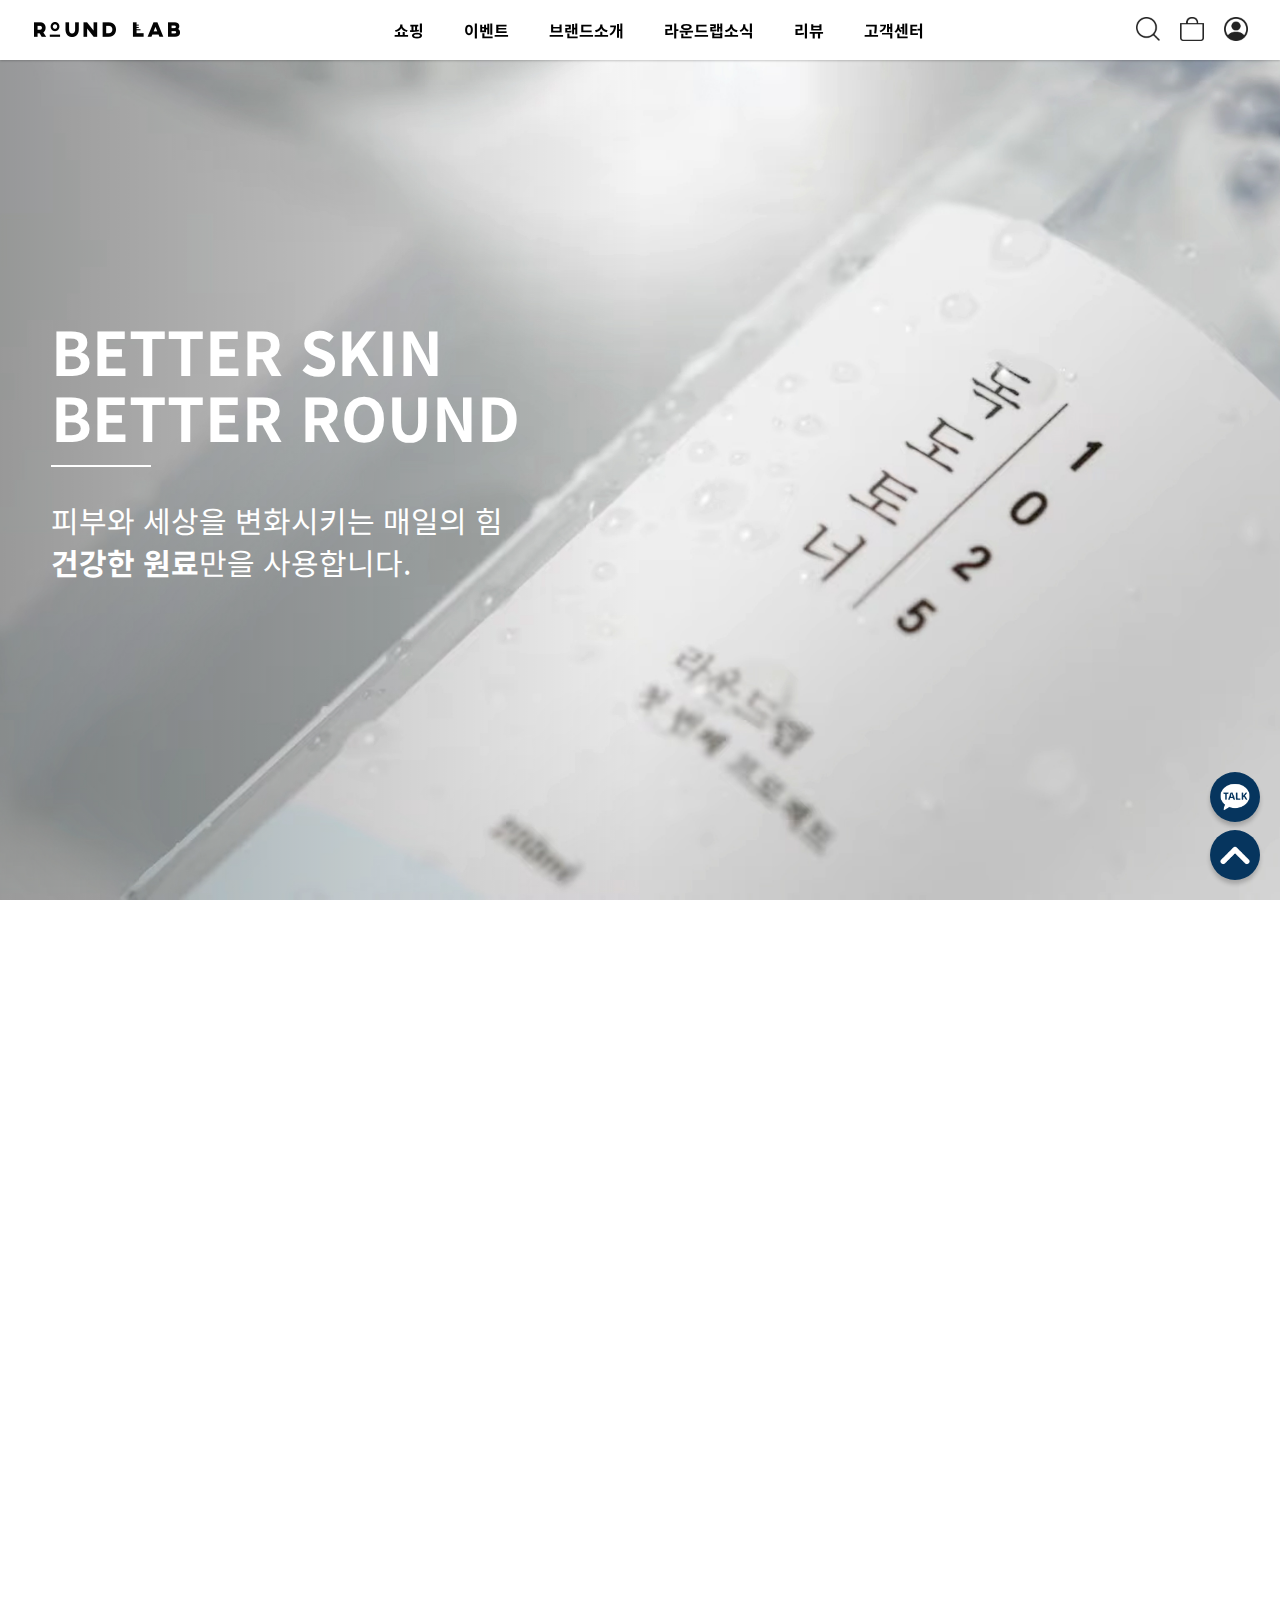
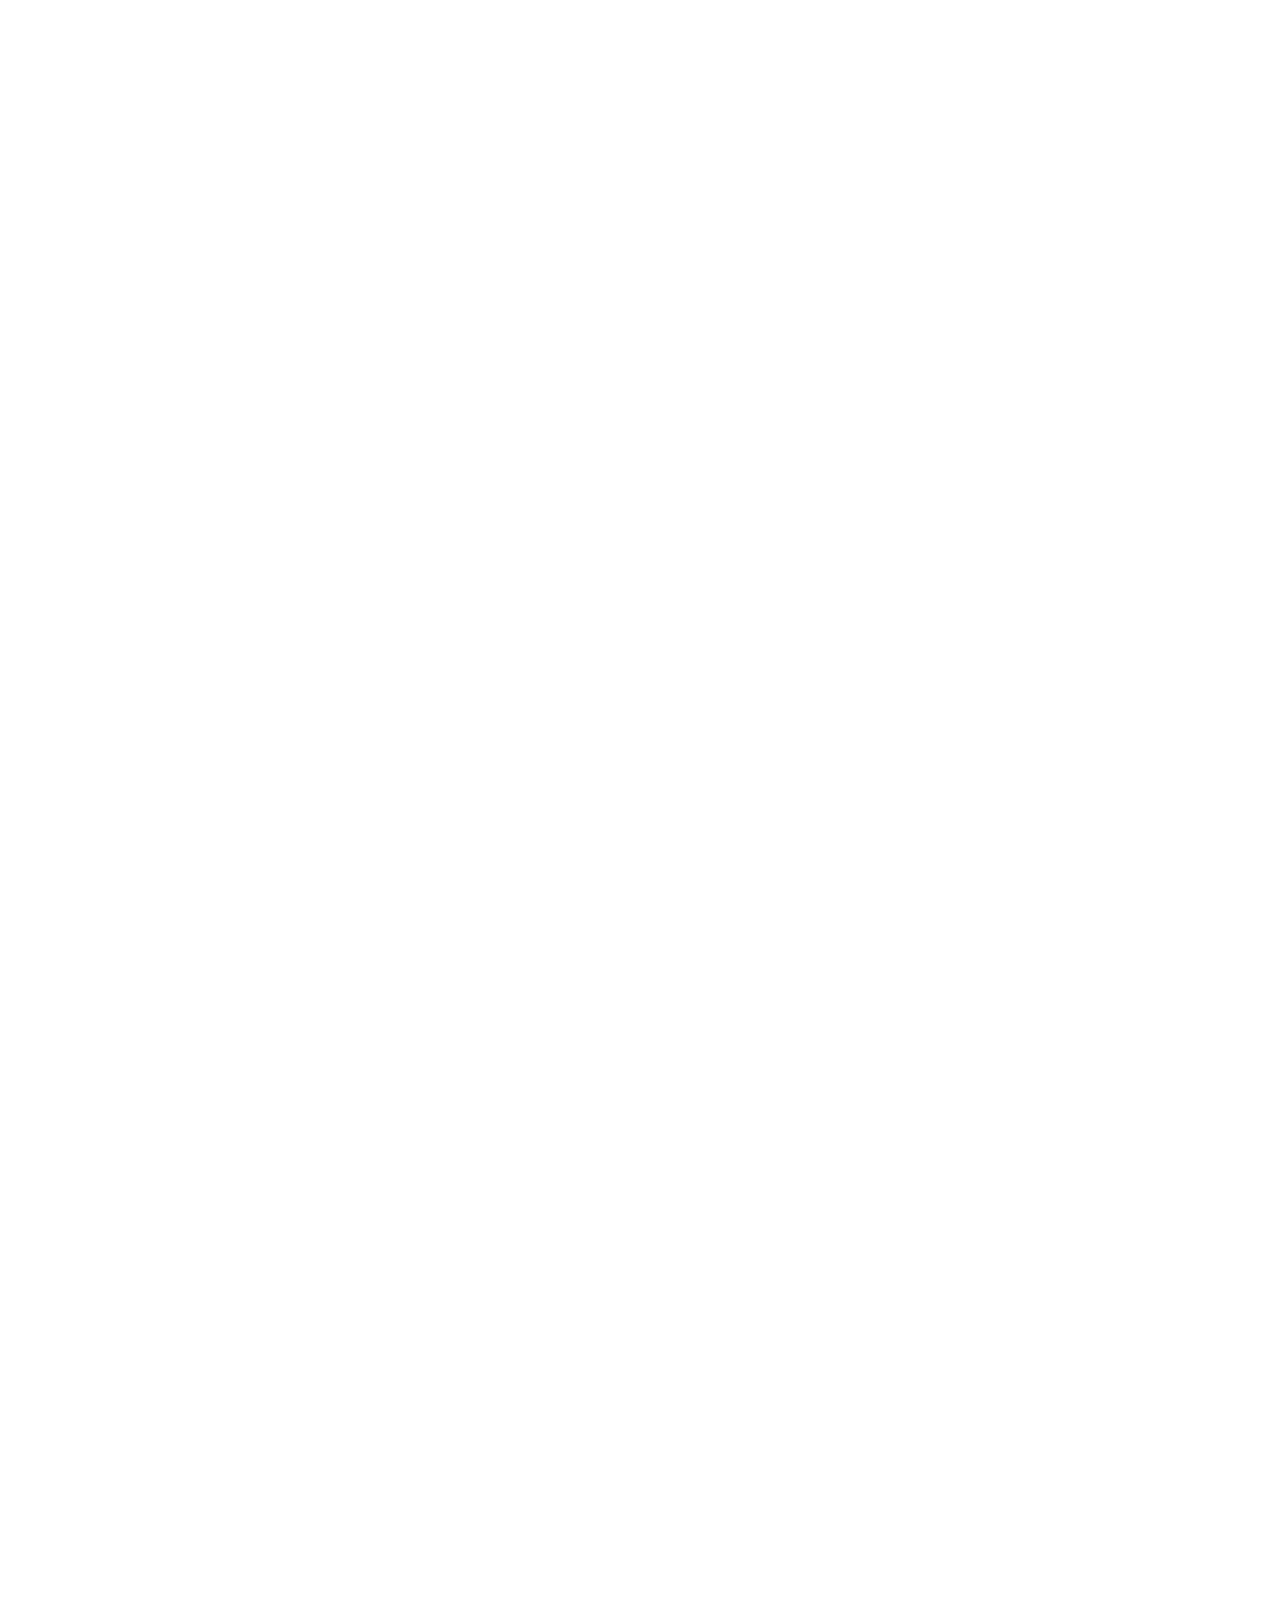
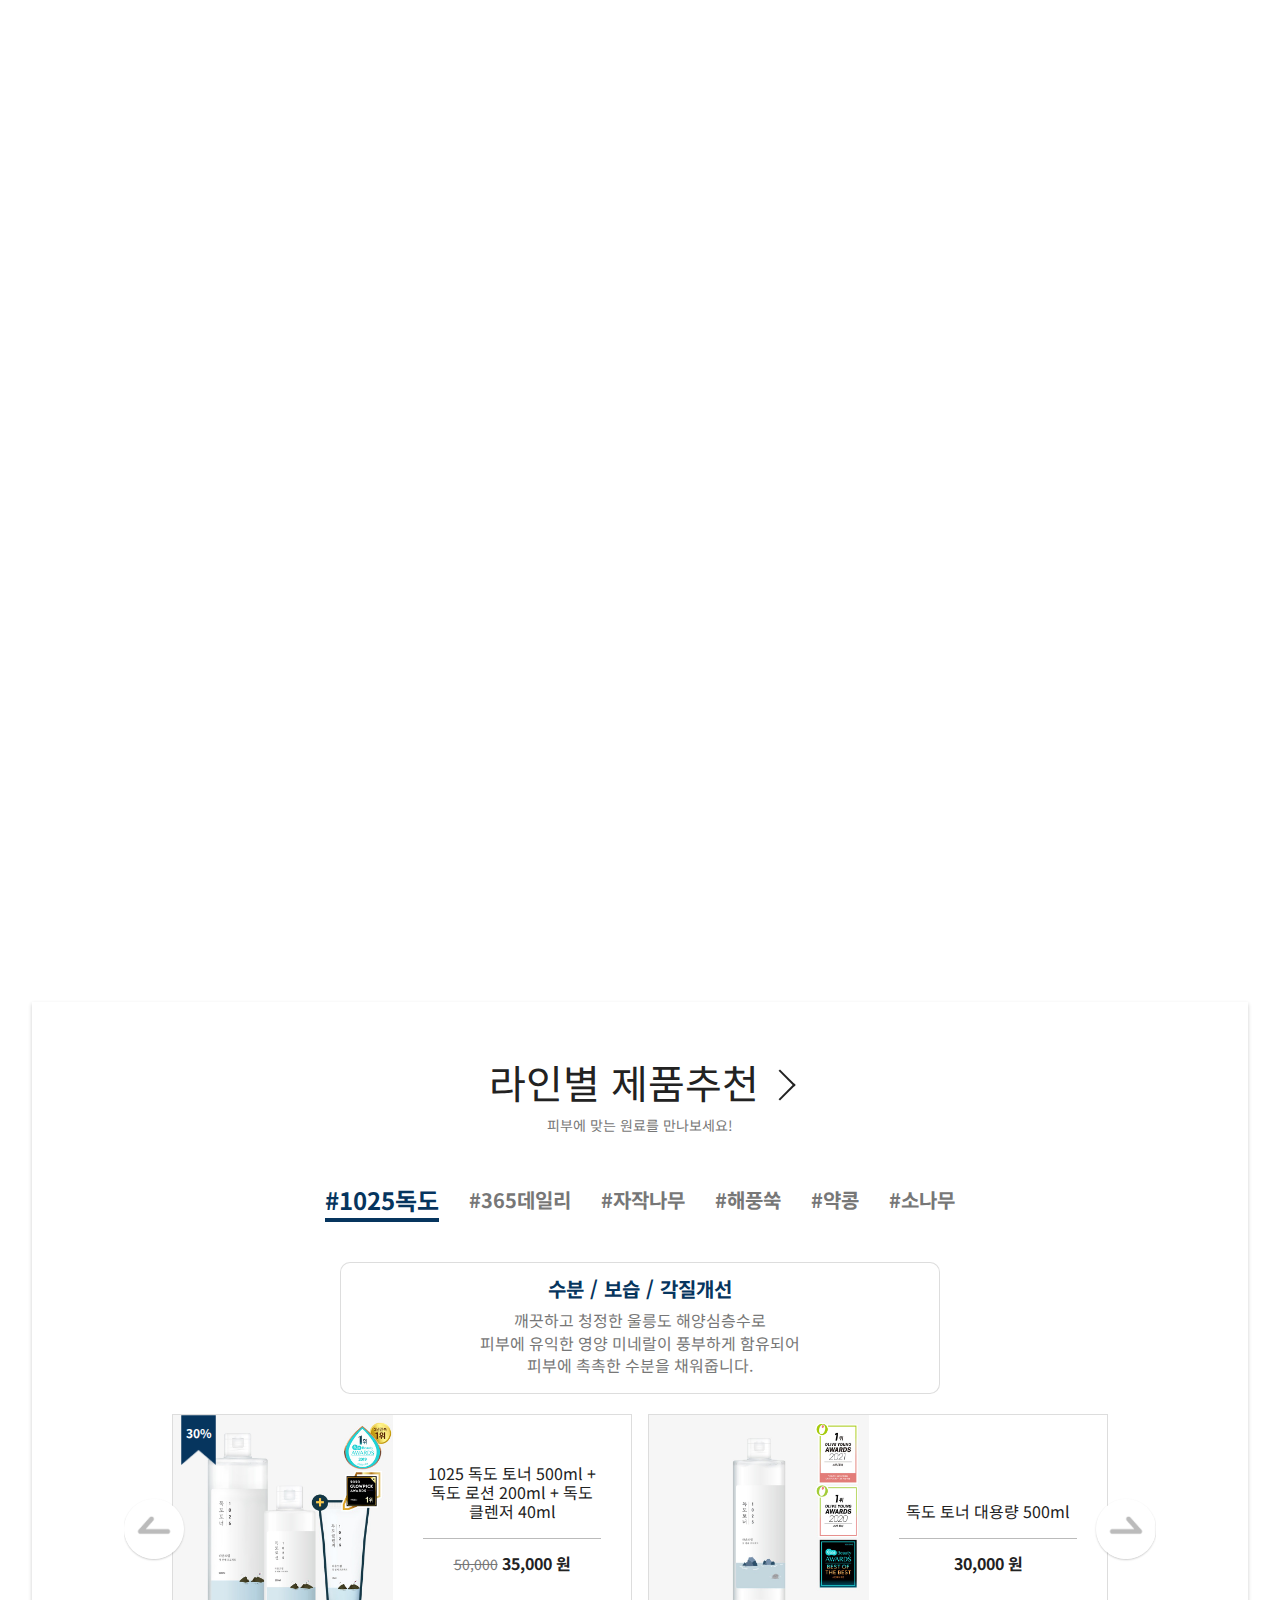
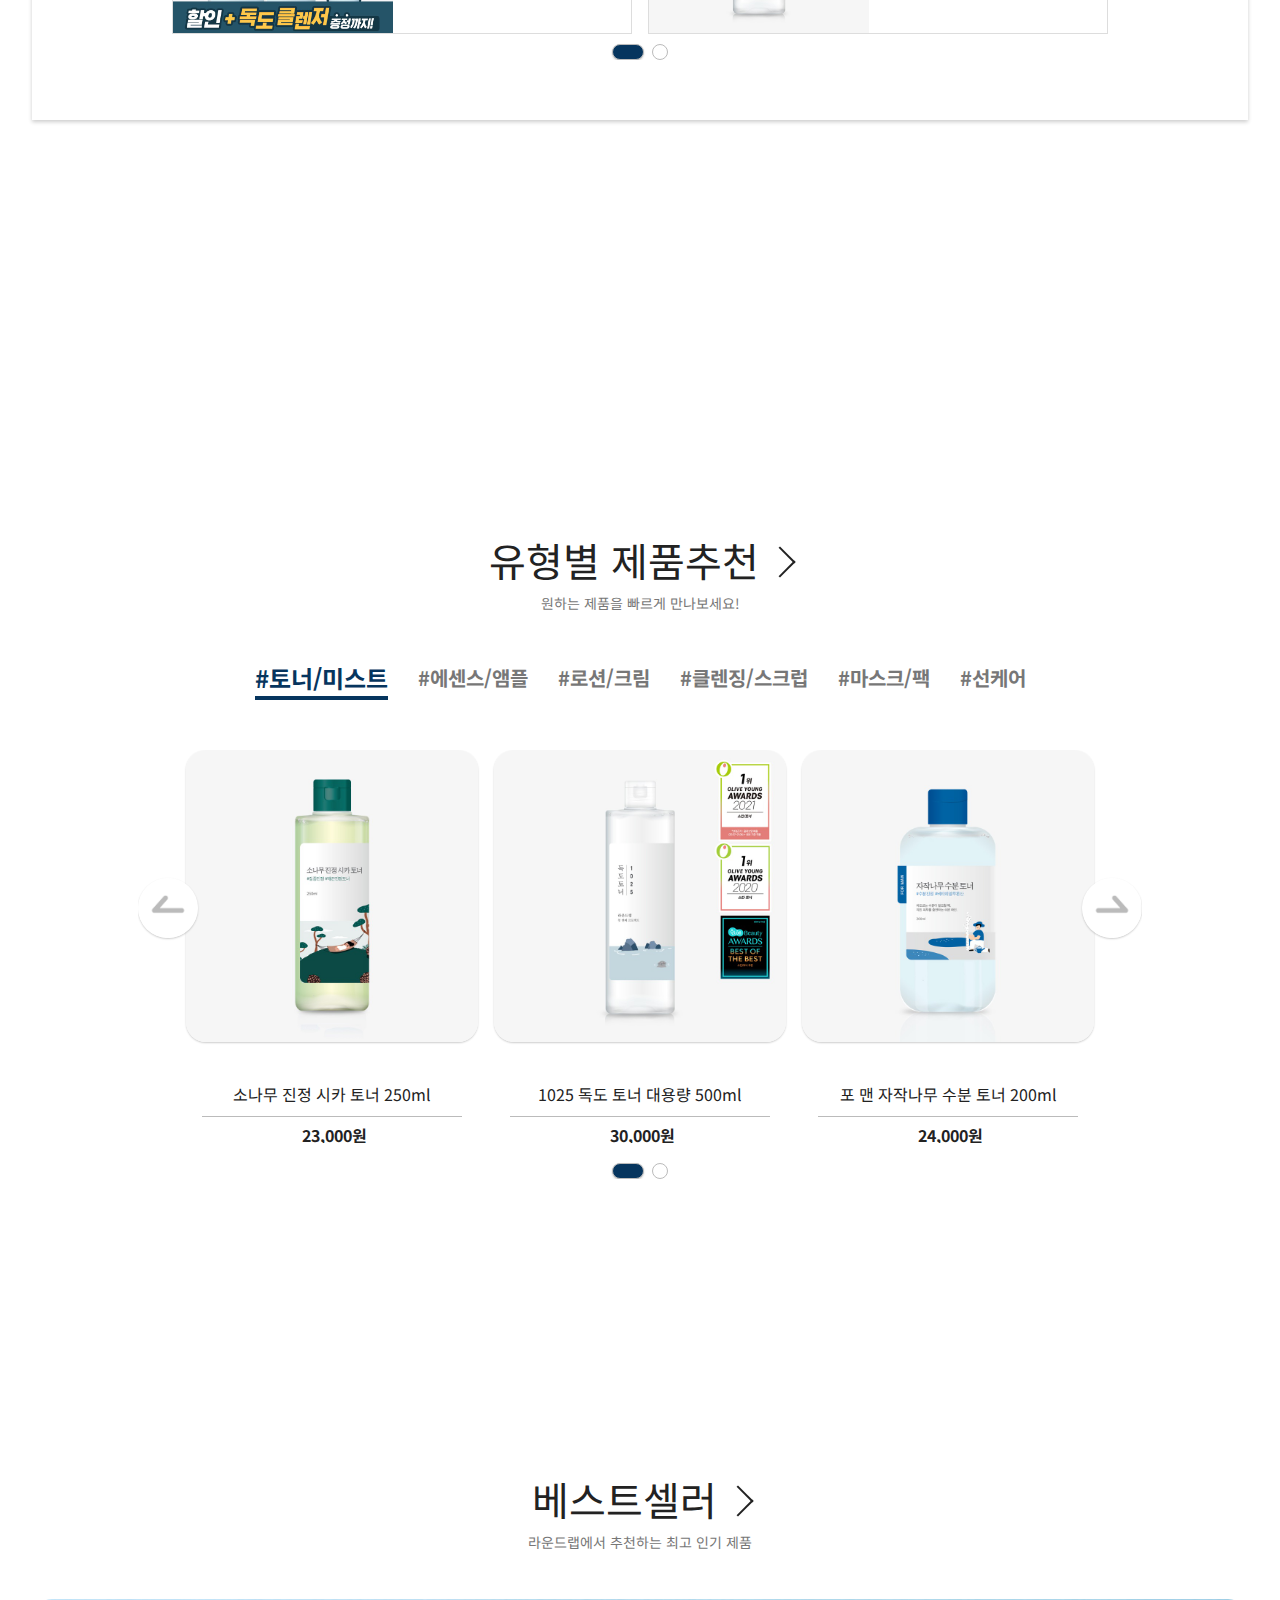
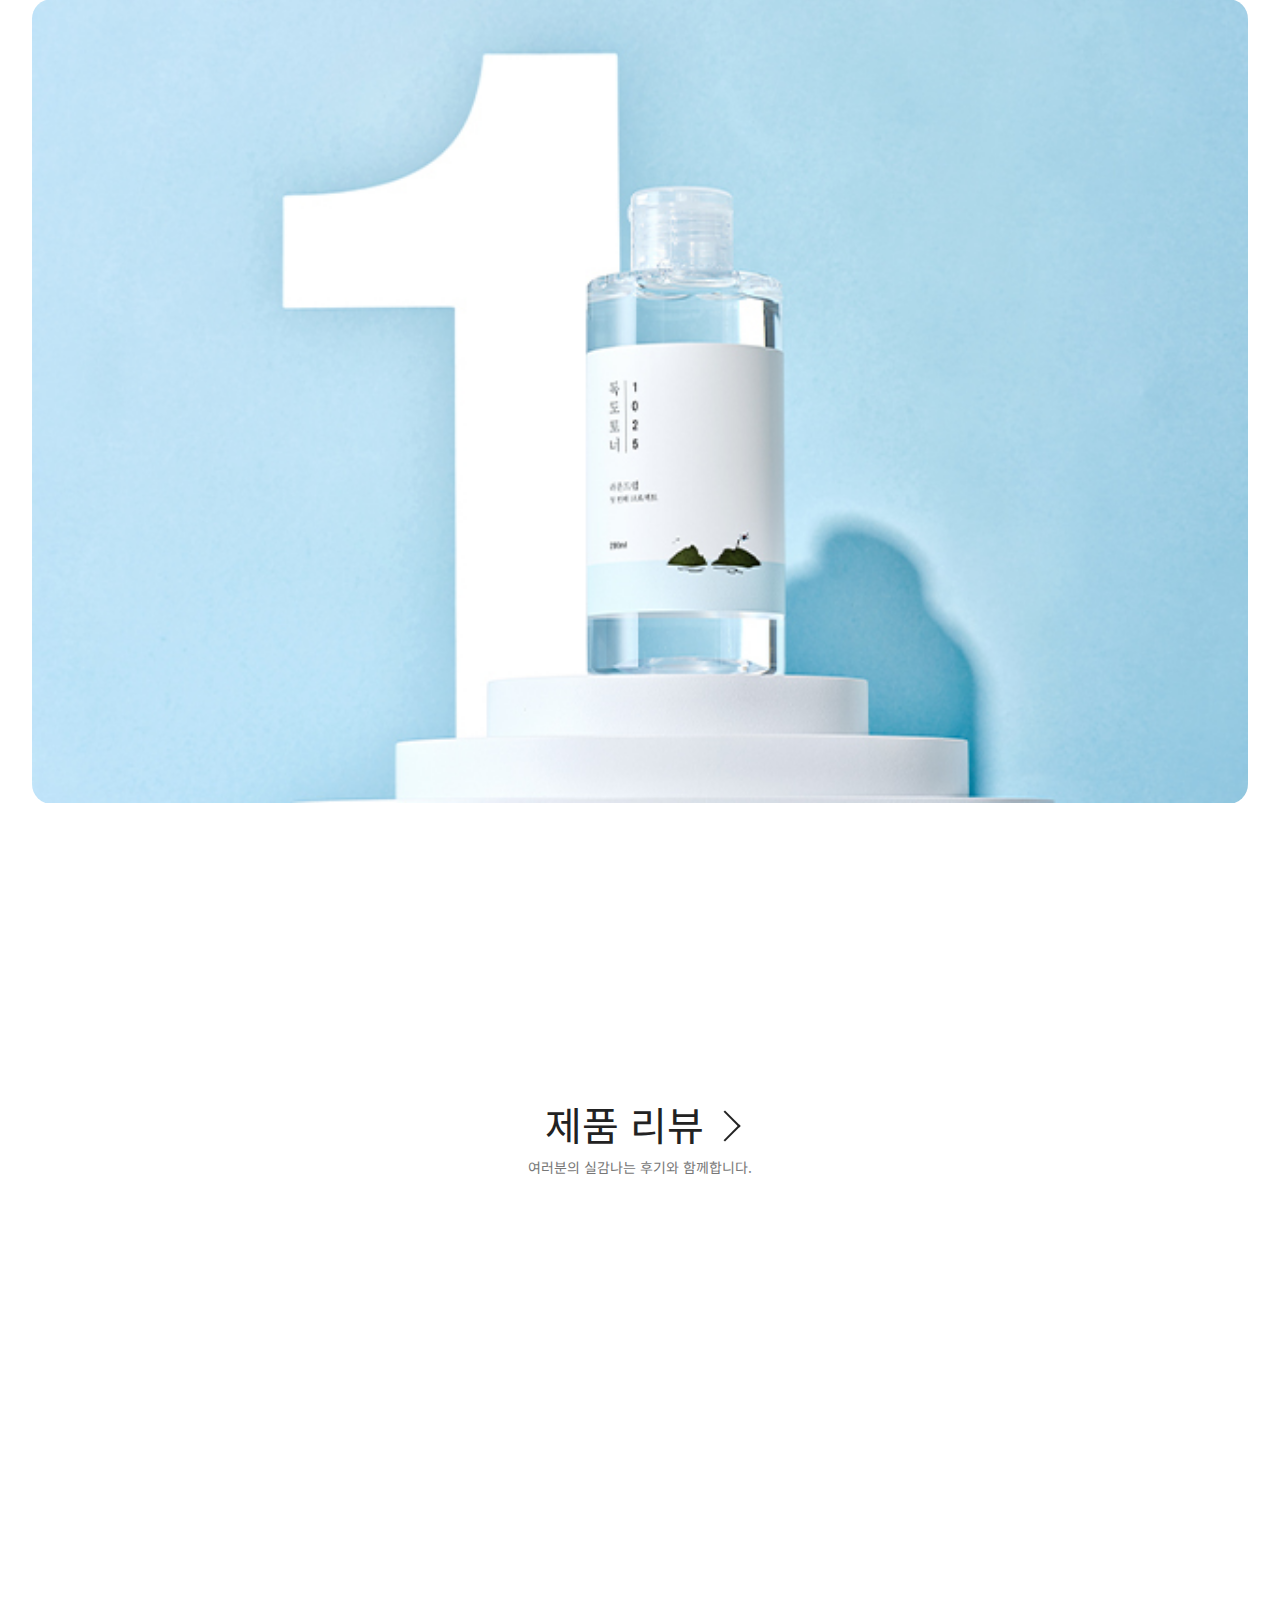
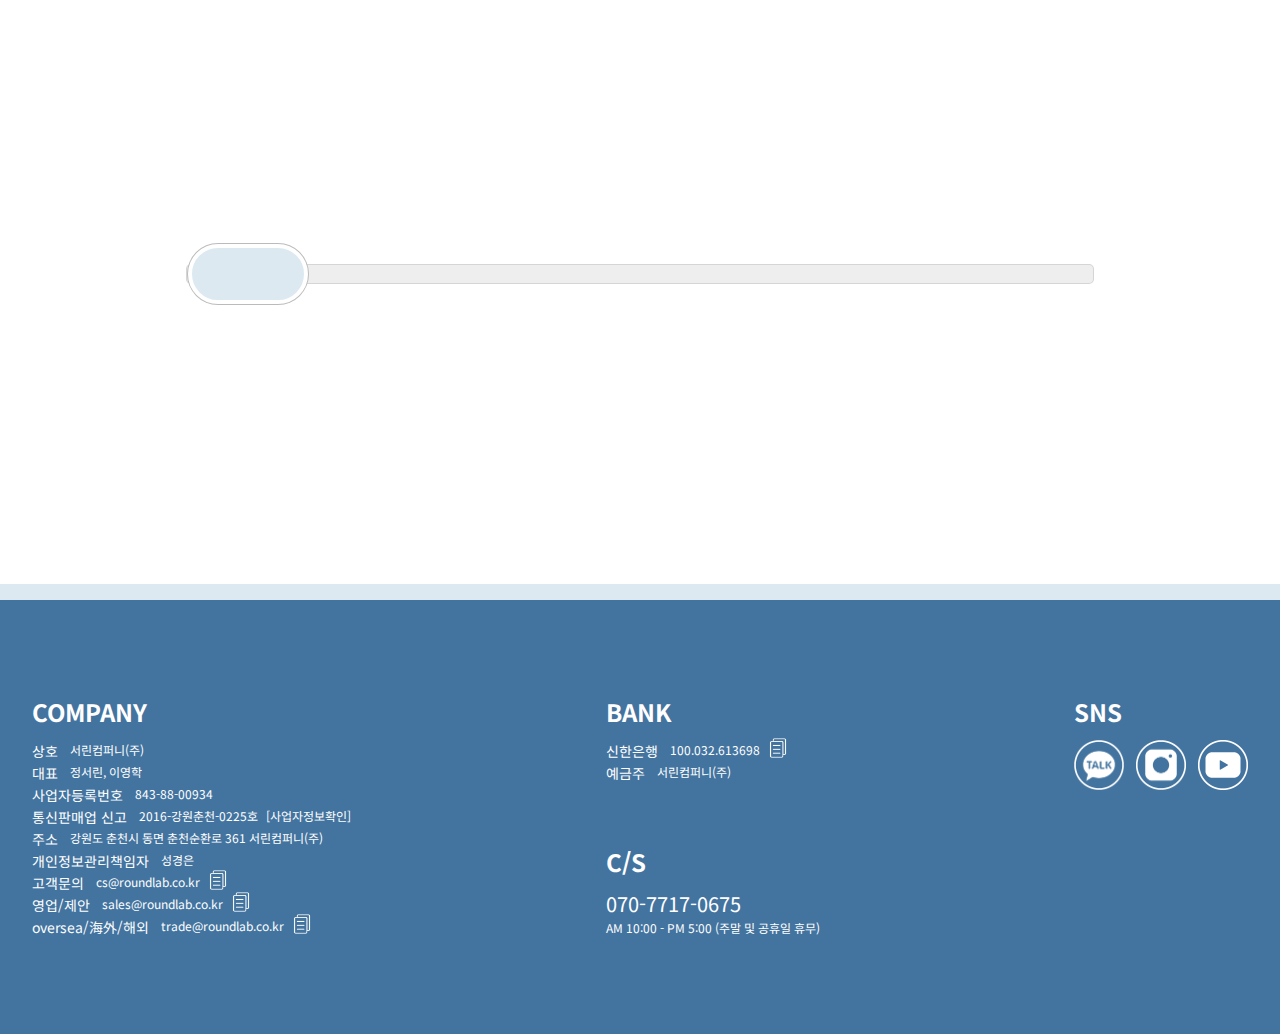
<file: index.html>
<!DOCTYPE html>
<html lang="ko">
<head>
    <meta charset="UTF-8">
    <meta http-equiv="X-UA-Compatible" content="IE=edge">
    <meta name="viewport" content="width=device-width, initial-scale=1.0">
    <title>라운드랩</title>
    <link rel="stylesheet" href="css/reset.css">
    <link rel="stylesheet" href="css/index.css">
    <!-- favicon -->
    <link rel="apple-touch-icon" sizes="57x57" href="img/favicon/apple-icon-57x57.png">
    <link rel="apple-touch-icon" sizes="60x60" href="img/favicon/apple-icon-60x60.png">
    <link rel="apple-touch-icon" sizes="72x72" href="img/favicon/apple-icon-72x72.png">
    <link rel="apple-touch-icon" sizes="76x76" href="img/favicon/apple-icon-76x76.png">
    <link rel="apple-touch-icon" sizes="114x114" href="img/favicon/apple-icon-114x114.png">
    <link rel="apple-touch-icon" sizes="120x120" href="img/favicon/apple-icon-120x120.png">
    <link rel="apple-touch-icon" sizes="144x144" href="img/favicon/apple-icon-144x144.png">
    <link rel="apple-touch-icon" sizes="152x152" href="img/favicon/apple-icon-152x152.png">
    <link rel="apple-touch-icon" sizes="180x180" href="img/favicon/apple-icon-180x180.png">
    <link rel="icon" type="image/png" sizes="192x192"  href="img/favicon/android-icon-192x192.png">
    <link rel="icon" type="image/png" sizes="32x32" href="img/favicon/favicon-32x32.png">
    <link rel="icon" type="image/png" sizes="96x96" href="img/favicon/favicon-96x96.png">
    <link rel="icon" type="image/png" sizes="16x16" href="img/favicon/favicon-16x16.png">
    <link rel="manifest" href="img/favicon/manifest.json">
    <meta name="msapplication-TileColor" content="#ffffff">
    <meta name="msapplication-TileImage" content="img/favicon/ms-icon-144x144.png">
    <meta name="theme-color" content="#ffffff">
    <!-- google fonts -->
    <link rel="preconnect" href="https://fonts.googleapis.com">
    <link rel="preconnect" href="https://fonts.gstatic.com" crossorigin>
    <link href="https://fonts.googleapis.com/css2?family=Noto+Sans+KR:wght@300;400;700&display=swap" rel="stylesheet">
    <script defer src="js/index.js"></script>
</head>
<body>
    <header>
        <div class="main-menu-wrapper">
            <div class="main-logo">
                <a href="index.html">
                    <figure>
                        <img src="img/logo.png" alt="ROUND LAB">
                    </figure>
                    <h1 class="hidden">ROUND LAB</h1>
                </a>
            </div>
            <nav class="main-nav-wrapper">
                <ul class="main-nav">
                    <li>
                        <a href="#" class="nav-list">쇼핑</a>
                    <li>
                        <a href="#" class="nav-list">이벤트</a>
                    </li>
                    <li>
                        <a href="#" class="nav-list">브랜드소개</a>
                    </li>
                    <li>
                        <a href="#" class="nav-list">라운드랩소식</a>
                    </li>
                    <li>
                        <a href="#" class="nav-list">리뷰</a>
                    </li>
                    <li>
                        <a href="#" class="nav-list">고객센터</a>
                    </li>
                </ul>
                <div class="dropdown-container">
                    <div class="dropdown-wrapper">
                        <ul class="dropdown-contents shopping">
                            <li class="main-nav-inner-list all-list">
                                <a href="#" class="inner-list"><span>전제품</span></a>
                                <ul class="inner-contents all-dropdown-contents">
                                    <li><a href="#">모든 상품</a></li>
                                    <li><a href="#">베스트 상품</a></li>
                                    <li><a href="#">세트 상품</a></li>
                                    <li><a href="#">할인 상품</a></li>
                                </ul>
                            </li>
                            <li class="main-nav-inner-list type-list">
                                <a href="#" class="inner-list"><span>유형별</span></a>
                                <ul class="inner-contents type-dropdown-contents">
                                    <li><a href="#">토너/미스트</a></li>
                                    <li><a href="#">에센스/앰플</a></li>
                                    <li><a href="#">로션/크림</a></li>
                                    <li><a href="#">클렌징/스크럽</a></li>
                                    <li><a href="#">마스크/팩</a></li>
                                    <li><a href="#">선 케어</a></li>
                                </ul>
                            </li>
                            <li class="main-nav-inner-list trouble-list">
                                <a href="#" class="inner-list"><span>고민별</span></a>
                                <ul class="inner-contents trouble-dropdown-contents">
                                    <li><a href="#">수분/보습</a></li>
                                    <li><a href="#">민감/진정</a></li>
                                    <li><a href="#">영양/보호</a></li>
                                    <li><a href="#">각질/결</a></li>
                                    <li><a href="#">자외선 차단</a></li>
                                    <li><a href="#">포 맨</a></li>
                                </ul>
                            </li>
                            <li class="main-nav-inner-list line-list">
                                <a href="#" class="inner-list"><span>라인별</span></a>
                                <ul class="inner-contents line-dropdown-contents">
                                    <li><a href="#">1025 독도</a></li>
                                    <li><a href="#">365 데일리</a></li>
                                    <li><a href="#">자작나무 수분</a></li>
                                    <li><a href="#">해풍 쑥 진정</a></li>
                                    <li><a href="#">약콩 영양</a></li>
                                    <li><a href="#">소나무 시카</a></li>
                                </ul>
                            </li>
                        </ul>
                        <ul class="dropdown-contents event">
                            <li class="main-nav-inner-list">
                                <a href="#" class="inner-list"><span>진행중</span></a>
                            </li>
                            <li class="main-nav-inner-list">
                                <a href="#" class="inner-list"><span>종료</span></a>
                            </li>
                            <li class="main-nav-inner-list">
                                <a href="#" class="inner-list"><span>참여하기</span></a>
                            </li>
                        </ul>
                        <ul class="dropdown-contents brand">
                            <li class="main-nav-inner-list">
                                <a href="#" class="inner-list"><span>스토리</span></a>
                            </li>
                            <li class="main-nav-inner-list">
                                <a href="#" class="inner-list"><span>라인소개</span></a>
                            </li>
                        </ul>
                        <ul class="dropdown-contents cs">
                            <li class="main-nav-inner-list">
                                <a href="#" class="inner-list"><span>공지사항</span></a>
                            </li>
                            <li class="main-nav-inner-list">
                                <a href="#" class="inner-list"><span>FAQ</span></a>
                            </li>
                            <li class="main-nav-inner-list">
                                <a href="#" class="inner-list"><span>Q&A</span></a>
                            </li>
                        </ul>
                    </div>
                </div>
            </nav>
            <div class="right-btns">
                <ul>
                    <li class="search-btn">
                        <button type="button" class="search-btn-icon" aria-label="검색 버튼">
                            <img src="img/search_icon.png" alt="검색" class="search-icon">
                        </button>
                    </li>
                    <li class="cart-btn">
                        <button type="button" class="cart-btn-icon" aria-label="장바구니 버튼">
                            <img src="img/cart_icon.png" alt="장바구니" class="cart-icon">
                        </button>
                    </li>
                    <li class="my-page-btn">
                        <button type="button" class="my-page-btn-icon" aria-label="마이페이지 버튼">
                            <img src="img/my_page_icon.png" alt="마이페이지" class="my-page-icon">
                        </button>
                    </li>
                    <li class="hamburger-menu-btn">
                        <button type="button" class="hamburger-menu-btn-icon" aria-label="햄버거메뉴 버튼">
                            <span></span>
                            <span></span>
                            <span></span>
                        </button>
                    </li>
                </ul>
            </div>
            <div class="modal-area search hide-box">
                <div class="search-container">
                    <form action="#" method="get" class="search-box">
                        <button type="submit" class="submit-btn">
                            <img src="img/search_icon.png" alt="검색 버튼">
                        </button>
                        <input type="search" placeholder="검색" class="search-input">
                        <button type="reset" class="reset-btn">
                            <img src="img/reset.png" alt="검색 내용 초기화 버튼">
                        </button>             
                    </form>
                </div>
            </div>
            <div class="modal-area my-page hide-box">
                <div class="my-page-dropdown">
                    <ul>
                        <li><a href="#" class="my-page-list">내정보</a></li>
                        <li><a href="#" class="my-page-list">로그인</a></li>
                        <li><a href="#" class="my-page-list">회원가입</a></li>
                    </ul>
                    <div class="lang-area">
                        <span class="my-page-list">언어</span>
                        <ul class="lang">
                            <li><a href="#" class="selected-lang">한국어</a></li>
                            <li><a href="#">English</a></li>
                            <li><a href="#">中文</a></li>
                        </ul>
                    </div>
                </div>
            </div>
        </div>
        <div class="modal-area hamburger-menu hide-box">
            <div class="hamburger-menu-container from-right-all">
                <button type="button" aria-label="close-button" class="close-btn">
                    <img src="img/close_menu.png" alt="메뉴 닫기 버튼">
                </button>
                <div class="hamburger-menu">
                    <ul class="inner-area my-page-area">
                        <li>
                            <a href="#" class="menu-list">내정보</a>
                        </li>
                        <li>
                            <a href="#" class="menu-list">로그인</a>
                        </li>
                        <li>
                            <a href="#" class="menu-list">회원가입</a>
                        </li>
                    </ul>
                    <ul class="inner-area main-menu-area">
                        <li>
                            <a href="#" class="menu-list">쇼핑</a>
                        </li>
                        <li>
                            <a href="#" class="menu-list">이벤트</a>
                        </li>
                        <li>
                            <a href="#" class="menu-list">브랜드 소개</a>
                        </li>
                        <li>
                            <a href="#" class="menu-list">라운드랩 소식</a>
                        </li>
                        <li>
                            <a href="#" class="menu-list">리뷰</a>
                        </li>
                        <li>
                            <a href="#" class="menu-list">고객센터</a>
                        </li>
                    </ul>
                    <div class="inner-area lang-area">
                        <a href="#" class="menu-list">언어</a>
                        <ul class="inner-list">
                            <li><a href="#" class="selected-lang">한국어</a></li>
                            <li><a href="#">English</a></li>
                            <li><a href="#">中文</a></li>
                        </ul>
                    </div>
                </div>
            </div>
        </div>
    </header>
    <main>
        <section id="brand-intro">
            <ul>
                <li class="intro-one intro-box">
                    <div class="intro-text-box">
                        <h2>BETTER SKIN<br>BETTER ROUND</h2>
                        <p>
                            피부와 세상을 변화시키는 매일의 힘<br>
                            <span>건강한 원료</span>만을 사용합니다.
                        </p>
                    </div>
                </li>
                <li class="intro-two intro-box">
                    <div class="intro-text-box">
                        <h2>피부에 좋은 화장품</h2>
                        <p>
                            <span>신선하고 정직한 원료</span>를 바탕으로<br>
                            피부가 좋아지는 화장품을 만듭니다.
                        </p>
                    </div>
                </li>
                <li class="intro-three intro-box">
                    <div class="intro-text-box">
                        <h2>더 나은 가치를 향하다</h2>
                        <p>
                            이웃을 향한 따뜻한 나눔 활동으로<br>
                            아름다운 세상을 만들어갑니다.
                        </p>
                    </div>
                </li>
            </ul>
        </section>
        <section id="item-line">
            <div class="introduce-line-wrapper">
                <ul>
                    <li class="line-container dokdo-line-container from-left checker">
                        <div class="line-img-box">
                            <a href="#">
                                <figure>
                                    <img src="img/line_img01.jpg" alt="1025 독도 라인" class="line-img">
                                </figure>
                                <p class="keywords">
                                    <span>#10월25일</span>
                                    <span>#독도의날</span>
                                    <span>#촉촉보습</span>
                                </p>
                            </a>
                        </div>
                        <div class="line-text-box">
                            <h2>1025 독도 라인</h2>
                            <p class="keyword-box">
                                <span>#10월25일</span>
                                <span>#독도의날</span>
                                <span>#촉촉보습</span>
                            </p>
                            <p class="line-explanation">
                                민감한 피부를 위한 1025 독도 라인은 <br class="small">
                                울릉도 해양심층수의 <br class="large">깨끗하고 풍부한 미네랄 성분이 <br class="small">
                                수분을 채워 촉촉한 피부로 케어해줍니다.
                            </p>
                            <a href="#" class="view-more">자세히보기</a>
                        </div>
                    </li>
                    <li class="line-container sun-care-line-container from-right checker">
                        <div class="line-img-box">
                            <a href="#">
                                <figure>
                                    <img src="img/line_img02.jpg" alt="365 선크림 라인" class="line-img">
                                </figure>
                                <p class="keywords">
                                    <span>#365일</span>
                                    <span>#무기자차</span>
                                    <span>#저자극</span>
                                </p> 
                            </a>
                        </div>
                        <div class="line-text-box">
                            <h2>365 선크림 라인</h2>
                            <p class="keyword-box">
                                <span>#365일</span>
                                <span>#무기자차</span>
                                <span>#저자극</span>
                            </p>
                            <p class="line-explanation">
                                강력한 자외선 차단과 <br class="small">
                                민감한 피부도 365일 <br class="large">안심하고 사용할 수 있도록 <br class="small">
                                맑고 화사한 피부로 케어해줍니다.
                            </p>
                            <a href="#" class="view-more">자세히보기</a> 
                        </div>
                    </li>
                    <li class="line-container local-line-container from-left checker">
                        <div class="line-img-box">
                            <a href="#">
                                <figure>
                                    <img src="img/line_img03.jpg" alt="로컬 라인" class="line-img">
                                </figure>
                                <p class="keywords">
                                    <span>#자작나무</span>
                                    <span>#해풍쑥</span>
                                    <span>#약콩</span>
                                    <span>#소나무</span>
                                </p>
                            </a>
                        </div>
                        <div class="line-text-box">
                            <h2>로컬 라인</h2>
                            <p class="keyword-box">
                                <span>#자작나무</span>
                                <span>#해풍쑥</span>
                                <span>#약콩</span>
                                <span>#소나무</span>
                            </p>
                            <p class="line-explanation">
                                신선하고 건강한 지역 원료들을 담은 <br class="large">로컬라인은 <br class="small">
                                외부 환경과 스트레스에 지친 피부를 <br class="small">
                                건강하게 케어해줍니다.
                            </p>
                            <a href="#" class="view-more">자세히보기</a>
                        </div> 
                    </li>
                </ul>
            </div>
        </section>
        <section id="line-products">
            <div class="line-inner-container">
                <div class="section-title">
                    <a href="#">
                        <h2>라인별 제품추천</h2>
                    </a>
                    <p>피부에 맞는 원료를 만나보세요!</p>
                </div>
                <div class="type-container">
                    <div class="type-btn line-type-btn">
                        <p class="line-name">#1025독도</p>
                    </div>
                    <div class="type-btn line-type-btn">
                        <p class="line-name">#365데일리</p>
                    </div>
                    <div class="type-btn line-type-btn">
                        <p class="line-name">#자작나무</p>
                    </div>
                    <div class="type-btn line-type-btn">
                        <p class="line-name">#해풍쑥</p>
                    </div>
                    <div class="type-btn line-type-btn">
                        <p class="line-name">#약콩</p>
                    </div>
                    <div class="type-btn line-type-btn">
                        <p class="line-name">#소나무</p>
                    </div>
                </div>
                <div class="selected-type-frame">
                    <ul class="type-contents-wrapper">
                        <li>
                            <div class="products-text-box">
                                <div class="line-keywords">
                                    수분 / 보습 / 각질개선
                                </div>
                                <p>깨끗하고 청정한 울릉도 해양심층수로<br>
                                    피부에 유익한 영양 미네랄이 풍부하게 함유되어<br>
                                    피부에 촉촉한 수분을 채워줍니다.</p>
                            </div>
                            <div class="line-carousel">
                                <div class="arrow-btn">
                                    <figure class="prev-btn">
                                        <img src="img/slider_prev_btn.png" alt="라인 슬라이드 이전 버튼">
                                    </figure>
                                    <figure class="next-btn">
                                        <img src="img/slider_next_btn.png" alt="라인 슬라이드 다음 버튼">
                                    </figure>
                                </div>
                                <div class="carousel-frame">
                                    <ul class="carousel-contents-wrapper">
                                        <li class="carousel-unit">
                                            <div class="carousel-contents">
                                                <a href="#">
                                                    <div class="discount-img discount30"></div>
                                                    <figure>
                                                        <img src="img/line_1-1.jpg" alt="1025 독도 토너 500ml + 독도 로션 200ml + 독도 클렌저 40ml 상품 이미지">
                                                    </figure>
                                                    <div class="text-box">
                                                        <div class="product-name">
                                                            <p>1025 독도 토너 500ml + 독도 로션 200ml + 독도 클렌저 40ml</p> 
                                                        </div>
                                                        <div class="product-price">
                                                            <span class="discount">50,000</span>
                                                            <span class="price">35,000</span>
                                                            <span class="won">원</span>
                                                        </div>
                                                    </div>
                                                </a>
                                            </div>
                                            <div class="carousel-contents">
                                                <a href="#">
                                                    <div class="discount-img discount0"></div>
                                                    <figure>
                                                        <img src="img/line_1-2.jpg" alt="독도 토너 대용량 500ml 상품 이미지">
                                                    </figure>
                                                    <div class="text-box">
                                                        <div class="product-name">
                                                            <p>독도 토너 대용량 500ml</p> 
                                                        </div>
                                                        <div class="product-price">
                                                            <span class="discount"></span>
                                                            <span class="price">30,000</span>
                                                            <span class="won">원</span>
                                                        </div>
                                                    </div>
                                                </a>
                                            </div>
                                        </li>
                                        <li class="carousel-unit">
                                            <div class="carousel-contents">
                                                <a href="#">
                                                    <div class="discount-img discount10"></div>
                                                    <figure>
                                                        <img src="img/line_1-3.jpg" alt="1025 독도 크림 80ml 상품 이미지">
                                                    </figure>
                                                    <div class="text-box">
                                                        <div class="product-name">
                                                            <p>1025 독도 크림 80ml</p> 
                                                        </div>
                                                        <div class="product-price">
                                                            <span class="discount">32,000</span>
                                                            <span class="price">28,800</span>
                                                            <span class="won">원</span>
                                                        </div>
                                                    </div>
                                                </a>
                                            </div>
                                            <div class="carousel-contents">
                                                <a href="#">
                                                    <div class="discount-img discount0"></div>
                                                    <figure>
                                                        <img src="img/line_1-4.jpg" alt="1025 독도클렌저 150ml 상품 이미지">
                                                    </figure>
                                                    <div class="text-box">
                                                        <div class="product-name">
                                                            <p>1025 독도클렌저 150ml</p> 
                                                        </div>
                                                        <div class="product-price">
                                                            <span class="discount">13,000</span>
                                                            <span class="price">11,700</span>
                                                            <span class="won">원</span>
                                                        </div>
                                                    </div>
                                                </a>
                                            </div>
                                        </li>
                                    </ul>
                                </div>
                                <div class="line-bottom-btn"></div>
                            </div>
                        </li>
                        <li>
                            <div class="products-text-box">
                                <div class="line-keywords">
                                    저자극 / 자외선차단
                                </div>
                                <p>피부 표면에서 자외선을 반사시키는<br> 
                                    논나노 무기자차로 피부에 자극 없이<br> 
                                    순하게 자외선을 차단해줍니다.</p>
                            </div>
                            <div class="line-carousel">
                                <div class="arrow-btn">
                                    <figure class="prev-btn">
                                        <img src="img/slider_prev_btn.png" alt="라인 슬라이드 이전 버튼">
                                    </figure>
                                    <figure class="next-btn">
                                        <img src="img/slider_next_btn.png" alt="라인 슬라이드 다음 버튼">
                                    </figure>
                                </div>
                                <div class="carousel-frame">
                                    <ul class="carousel-contents-wrapper">
                                        <li class="carousel-unit">
                                            <div class="carousel-contents">
                                                <a href="#">
                                                    <div class="discount-img discount10"></div>
                                                    <figure>
                                                        <img src="img/line_2-1.jpg" alt="365 안심 선크림 50ml (논나노무기자차) 상품 이미지">
                                                    </figure>
                                                    <div class="text-box">
                                                        <div class="product-name">
                                                            <p>365 안심 선크림 50ml (논나노무기자차)</p> 
                                                        </div>
                                                        <div class="product-price">
                                                            <span class="discount">25,000</span>
                                                            <span class="price">22,500</span>
                                                            <span class="won">원</span>
                                                        </div>
                                                    </div>
                                                </a>
                                            </div>
                                            <div class="carousel-contents">
                                                <a href="#">
                                                    <div class="discount-img discount20"></div>
                                                    <figure>
                                                        <img src="img/line_2-2.jpg" alt="365 안심 선크림 50ml + 톤업 선크림 세트 50ml 상품 이미지">
                                                    </figure>
                                                    <div class="text-box">
                                                        <div class="product-name">
                                                            <p>365 안심 선크림 50ml + 톤업 선크림 세트 50ml</p> 
                                                        </div>
                                                        <div class="product-price">
                                                            <span class="discount">50,000</span>
                                                            <span class="price">40,000</span>
                                                            <span class="won">원</span>
                                                        </div>
                                                    </div>
                                                </a>
                                            </div>
                                        </li>
                                        <li class="carousel-unit">
                                            <div class="carousel-contents">
                                                <a href="#">
                                                    <div class="discount-img discount20"></div>
                                                    <figure>
                                                        <img src="img/line_2-3.jpg" alt="365 톤업 선크림 50ml 상품 이미지">
                                                    </figure>
                                                    <div class="text-box">
                                                        <div class="product-name">
                                                            <p>365 톤업 선크림 50ml</p> 
                                                        </div>
                                                        <div class="product-price">
                                                            <span class="discount">25,000</span>
                                                            <span class="price">20,000</span>
                                                            <span class="won">원</span>
                                                        </div>
                                                    </div>
                                                </a>
                                            </div>
                                            <div class="carousel-contents">
                                                <a href="#">
                                                    <div class="discount-img discount0"></div>
                                                    <figure>
                                                        <img src="img/line_2-4.jpg" alt="365 안심 약산성 클렌징 바 100g 상품 이미지">
                                                    </figure>
                                                    <div class="text-box">
                                                        <div class="product-name">
                                                            <p>365 안심 약산성 클렌징 바 100g</p> 
                                                        </div>
                                                        <div class="product-price">
                                                            <span class="discount"></span>
                                                            <span class="price">12,000</span>
                                                            <span class="won">원</span>
                                                        </div>
                                                    </div>
                                                </a>
                                            </div>
                                        </li>
                                    </ul>
                                
                                </div>
                                <div class="line-bottom-btn"></div>
                            </div>
                        </li>
                        <li>
                            <div class="products-text-box">
                                <div class="line-keywords">
                                    수분 / 보습
                                </div>
                                <p>아미노산과 미네랄이 풍부한<br> 
                                    인제 자작나무 수액을 담아 건조한 피부에<br> 
                                    수분을 공급하고 건강한 피부로 케어해줍니다.</p>
                            </div>
                            <div class="line-carousel">
                                <div class="arrow-btn">
                                    <figure class="prev-btn">
                                        <img src="img/slider_prev_btn.png" alt="라인 슬라이드 이전 버튼">
                                    </figure>
                                    <figure class="next-btn">
                                        <img src="img/slider_next_btn.png" alt="라인 슬라이드 다음 버튼">
                                    </figure>
                                </div>
                                <div class="carousel-frame">
                                    <ul class="carousel-contents-wrapper">
                                        <li class="carousel-unit">
                                            <div class="carousel-contents">
                                                <a href="#">
                                                    <div class="discount-img discount50"></div>
                                                    <figure>
                                                        <img src="img/line_3-1.jpg" alt="자작나무 수분 마스크 (10매) 상품 이미지">
                                                    </figure>
                                                    <div class="text-box">
                                                        <div class="product-name">
                                                            <p>자작나무 수분 마스크 (10매)</p> 
                                                        </div>
                                                        <div class="product-price">
                                                            <span class="discount">30,000</span>
                                                            <span class="price">15,000</span>
                                                            <span class="won">원</span>
                                                        </div>
                                                    </div>
                                                </a>
                                            </div>
                                            <div class="carousel-contents">
                                                <a href="#">
                                                    <div class="discount-img discount20"></div>
                                                    <figure>
                                                        <img src="img/line_3-2.jpg" alt="자작나무 수분 토너 300ml 상품 이미지">
                                                    </figure>
                                                    <div class="text-box">
                                                        <div class="product-name">
                                                            <p>자작나무 수분 토너 300ml</p> 
                                                        </div>
                                                        <div class="product-price">
                                                            <span class="discount">24,000</span>
                                                            <span class="price">19,200</span>
                                                            <span class="won">원</span>
                                                        </div>
                                                    </div>
                                                </a>
                                            </div>
                                        </li>
                                        <li class="carousel-unit">
                                            <div class="carousel-contents">
                                                <a href="#">
                                                    <div class="discount-img discount20"></div>
                                                    <figure>
                                                        <img src="img/line_3-3.jpg" alt="자작나무 수분 크림 80ml 상품 이미지">
                                                    </figure>
                                                    <div class="text-box">
                                                        <div class="product-name">
                                                            <p>자작나무 수분 크림 80ml</p> 
                                                        </div>
                                                        <div class="product-price">
                                                            <span class="discount">32,000</span>
                                                            <span class="price">25,600</span>
                                                            <span class="won">원</span>
                                                        </div>
                                                    </div>
                                                </a>
                                            </div>
                                            <div class="carousel-contents">
                                                <a href="#">
                                                    <div class="discount-img discount30"></div>
                                                    <figure>
                                                        <img src="img/line_3-4.jpg" alt="상품 이미지">
                                                    </figure>
                                                    <div class="text-box">
                                                        <div class="product-name">
                                                            <p>자작나무 수분 선크림 50ml</p> 
                                                        </div>
                                                        <div class="product-price">
                                                            <span class="discount">25,000</span>
                                                            <span class="price">17,500</span>
                                                            <span class="won">원</span>
                                                        </div>
                                                    </div>
                                                </a>
                                            </div>
                                        </li>
                                    </ul>
                                
                                </div>
                                <div class="line-bottom-btn"></div>
                            </div>
                        </li>
                        <li>
                            <div class="products-text-box">
                                <div class="line-keywords">
                                    진정 / 수분 / 피부보호
                                </div>
                                <p>해풍 쑥추출물과 마데카소사이드 성분이<br> 
                                    자극 받은 피부를 편안하게 진정시켜<br> 
                                    촉촉하고 건강한 피부로 케어해줍니다.</p>
                            </div>
                            <div class="line-carousel">
                                <div class="arrow-btn">
                                    <figure class="prev-btn">
                                        <img src="img/slider_prev_btn.png" alt="라인 슬라이드 이전 버튼">
                                    </figure>
                                    <figure class="next-btn">
                                        <img src="img/slider_next_btn.png" alt="라인 슬라이드 다음 버튼">
                                    </figure>
                                </div>
                                <div class="carousel-frame">
                                    <ul class="carousel-contents-wrapper">
                                        <li class="carousel-unit">
                                            <div class="carousel-contents">
                                                <a href="#">
                                                    <div class="discount-img discount60"></div>
                                                    <figure>
                                                        <img src="img/line_4-1.jpg" alt="해풍쑥 진정 마스크 (10매) 상품 이미지">
                                                    </figure>
                                                    <div class="text-box">
                                                        <div class="product-name">
                                                            <p>해풍쑥 진정 마스크 (10매)</p> 
                                                        </div>
                                                        <div class="product-price">
                                                            <span class="discount">30,000</span>
                                                            <span class="price">12,000</span>
                                                            <span class="won">원</span>
                                                        </div>
                                                    </div>
                                                </a>
                                            </div>
                                            <div class="carousel-contents">
                                                <a href="#">
                                                    <div class="discount-img discount20"></div>
                                                    <figure>
                                                        <img src="img/line_4-2.jpg" alt="해풍쑥 진정 토너 300ml 상품 이미지">
                                                    </figure>
                                                    <div class="text-box">
                                                        <div class="product-name">
                                                            <p>해풍쑥 진정 토너 300ml</p> 
                                                        </div>
                                                        <div class="product-price">
                                                            <span class="discount">24,000</span>
                                                            <span class="price">19,200</span>
                                                            <span class="won">원</span>
                                                        </div>
                                                    </div>
                                                </a>
                                            </div>
                                        </li>
                                        <li class="carousel-unit">
                                            <div class="carousel-contents">
                                                <a href="#">
                                                    <div class="discount-img discount20"></div>
                                                    <figure>
                                                        <img src="img/line_4-3.jpg" alt="해풍쑥 진정 크림 80ml 상품 이미지">
                                                    </figure>
                                                    <div class="text-box">
                                                        <div class="product-name">
                                                            <p>해풍쑥 진정 크림 80ml</p> 
                                                        </div>
                                                        <div class="product-price">
                                                            <span class="discount">32,000</span>
                                                            <span class="price">25,600</span>
                                                            <span class="won">원</span>
                                                        </div>
                                                    </div>
                                                </a>
                                            </div>
                                            <div class="carousel-contents">
                                                <a href="#">
                                                    <div class="discount-img discount25"></div>
                                                    <figure>
                                                        <img src="img/line_4-4.jpg" alt="해풍쑥 진정 크림 50ml 상품 이미지">
                                                    </figure>
                                                    <div class="text-box">
                                                        <div class="product-name">
                                                            <p>해풍쑥 진정 크림 50ml</p> 
                                                        </div>
                                                        <div class="product-price">
                                                            <span class="discount">22,000</span>
                                                            <span class="price">16,500</span>
                                                            <span class="won">원</span>
                                                        </div>
                                                    </div>
                                                </a>
                                            </div>
                                        </li>
                                    </ul>
                                
                                </div>
                                <div class="line-bottom-btn"></div>
                            </div>
                        </li>
                        <li>
                            <div class="products-text-box">
                                <div class="line-keywords">
                                    영양 / 피부보호
                                </div>
                                <p>약콩 추출물과 세라마이드 성분이<br> 
                                    마르고 건조해진 피부에 깊은 영양을 공급해<br> 
                                    탄탄하고 건강한 피부로 케어해줍니다.
                                </p>
                            </div>
                            <div class="line-carousel">
                                <div class="arrow-btn">
                                    <figure class="prev-btn">
                                        <img src="img/slider_prev_btn.png" alt="라인 슬라이드 이전 버튼">
                                    </figure>
                                    <figure class="next-btn">
                                        <img src="img/slider_next_btn.png" alt="라인 슬라이드 다음 버튼">
                                    </figure>
                                </div>
                                <div class="carousel-frame">
                                    <ul class="carousel-contents-wrapper">
                                        <li class="carousel-unit">
                                            <div class="carousel-contents">
                                                <a href="#">
                                                    <div class="discount-img discount50"></div>
                                                    <figure>
                                                        <img src="img/line_5-1.jpg" alt="약콩 영양 마스크 (10매) 상품 이미지">
                                                    </figure>
                                                    <div class="text-box">
                                                        <div class="product-name">
                                                            <p>약콩 영양 마스크 (10매)</p> 
                                                        </div>
                                                        <div class="product-price">
                                                            <span class="discount">30,000</span>
                                                            <span class="price">15,000</span>
                                                            <span class="won">원</span>
                                                        </div>
                                                    </div>
                                                </a>
                                            </div>
                                            <div class="carousel-contents">
                                                <a href="#">
                                                    <div class="discount-img discount20"></div>
                                                    <figure>
                                                        <img src="img/line_5-2.jpg" alt="약콩 영양 토너 300ml 상품 이미지">
                                                    </figure>
                                                    <div class="text-box">
                                                        <div class="product-name">
                                                            <p>약콩 영양 토너 300ml</p> 
                                                        </div>
                                                        <div class="product-price">
                                                            <span class="discount">24,000</span>
                                                            <span class="price">19,200</span>
                                                            <span class="won">원</span>
                                                        </div>
                                                    </div>
                                                </a>
                                            </div>
                                        </li>
                                        <li class="carousel-unit">
                                            <div class="carousel-contents">
                                                <a href="#">
                                                    <div class="discount-img discount20"></div>
                                                    <figure>
                                                        <img src="img/line_5-3.jpg" alt="약콩 영양 크림 80ml + 크림 20ml 상품 이미지">
                                                    </figure>
                                                    <div class="text-box">
                                                        <div class="product-name">
                                                            <p>약콩 영양 크림 80ml + 크림 20ml</p> 
                                                        </div>
                                                        <div class="product-price">
                                                            <span class="discount">32,000</span>
                                                            <span class="price">25,600</span>
                                                            <span class="won">원</span>
                                                        </div>
                                                    </div>
                                                </a>
                                            </div>
                                            <div class="carousel-contents">
                                                <a href="#">
                                                    <div class="discount-img discount0"></div>
                                                    <figure>
                                                        <img src="img/line_5-4.jpg" alt="약콩 클렌징 오일 200ml 상품 이미지">
                                                    </figure>
                                                    <div class="text-box">
                                                        <div class="product-name">
                                                            <p>약콩 클렌징 오일 200ml</p> 
                                                        </div>
                                                        <div class="product-price">
                                                            <span class="discount"></span>
                                                            <span class="price">23,000</span>
                                                            <span class="won">원</span>
                                                        </div>
                                                    </div>
                                                </a>
                                            </div>
                                        </li>
                                    </ul>
                                
                                </div>
                                <div class="line-bottom-btn"></div>
                            </div>
                        </li>  
                        <li>
                            <div class="products-text-box">
                                <div class="line-keywords">
                                    재생 / 회복 / 진정
                                </div>
                                <p>사시사철 푸른 소나무 잎의 생명력을 담아<br> 
                                    라운드랩만의 독자 진정 성분으로 외부 환경에<br> 
                                    지친 피부를 진정시키고 회복합니다. </p>
                            </div>
                            <div class="line-carousel">
                                <div class="arrow-btn">
                                    <figure class="prev-btn">
                                        <img src="img/slider_prev_btn.png" alt="라인 슬라이드 이전 버튼">
                                    </figure>
                                    <figure class="next-btn">
                                        <img src="img/slider_next_btn.png" alt="라인 슬라이드 다음 버튼">
                                    </figure>
                                </div>
                                <div class="carousel-frame">
                                    <ul class="carousel-contents-wrapper">
                                        <li class="carousel-unit">
                                            <div class="carousel-contents">
                                                <a href="#">
                                                    <div class="discount-img discount10"></div>
                                                    <figure>
                                                        <img src="img/line_6-1.jpg" alt="소나무 진정 시카 앰플 30ml 상품 이미지">
                                                    </figure>
                                                    <div class="text-box">
                                                        <div class="product-name">
                                                            <p>소나무 진정 시카 앰플 30ml</p> 
                                                        </div>
                                                        <div class="product-price">
                                                            <span class="discount">24,000</span>
                                                            <span class="price">21,600</span>
                                                            <span class="won">원</span>
                                                        </div>
                                                    </div>
                                                </a>
                                            </div>
                                            <div class="carousel-contents">
                                                <a href="#">
                                                    <div class="discount-img discount10"></div>
                                                    <figure>
                                                        <img src="img/line_6-2.jpg" alt="소나무 진정 시카 패드 50매 상품 이미지">
                                                    </figure>
                                                    <div class="text-box">
                                                        <div class="product-name">
                                                            <p>소나무 진정 시카 패드 50매</p> 
                                                        </div>
                                                        <div class="product-price">
                                                            <span class="discount">25,000</span>
                                                            <span class="price">22,500</span>
                                                            <span class="won">원</span>
                                                        </div>
                                                    </div>
                                                </a>
                                            </div>
                                        </li>
                                        <li class="carousel-unit">
                                            <div class="carousel-contents">
                                                <a href="#">
                                                    <div class="discount-img discount10"></div>
                                                    <figure>
                                                        <img src="img/line_6-3.jpg" alt="소나무 진정 시카 크림 50ml 상품 이미지">
                                                    </figure>
                                                    <div class="text-box">
                                                        <div class="product-name">
                                                            <p>소나무 진정 시카 크림 50ml</p> 
                                                        </div>
                                                        <div class="product-price">
                                                            <span class="discount">28,000</span>
                                                            <span class="price">25,200</span>
                                                            <span class="won">원</span>
                                                        </div>
                                                    </div>
                                                </a>
                                            </div>
                                            <div class="carousel-contents">
                                                <a href="#">
                                                    <div class="discount-img discount10"></div>
                                                    <figure>
                                                        <img src="img/line_6-4.jpg" alt="소나무 진정 시카 마스크 (10매) 상품 이미지">
                                                    </figure>
                                                    <div class="text-box">
                                                        <div class="product-name">
                                                            <p>소나무 진정 시카 마스크 (10매)</p> 
                                                        </div>
                                                        <div class="product-price">
                                                            <span class="discount">30,000</span>
                                                            <span class="price">27,000</span>
                                                            <span class="won">원</span>
                                                        </div>
                                                    </div>
                                                </a>
                                            </div>
                                        </li>
                                    </ul>
                                
                                </div>
                                <div class="line-bottom-btn"></div>
                            </div>
                        </li>
                    </ul>
                </div>
            </div>
            <div class="line-bg-blue from-left-all checker"></div>
        </section>
        <section id="category-product">
            <div class="category-wrapper">
                <div class="section-title">
                    <a href="#">
                        <h2>유형별 제품추천</h2>
                    </a>
                    <p>원하는 제품을 빠르게 만나보세요!</p>
                </div>
                <div class="type-container">
                    <div class="type-btn category-type-btn">
                        <p class="category-name">#토너/미스트</p>
                    </div>
                    <div class="type-btn category-type-btn">
                        <p class="category-name">#에센스/앰플</p>
                    </div>
                    <div class="type-btn category-type-btn">
                        <p class="category-name">#로션/크림</p>
                    </div>
                    <div class="type-btn category-type-btn">
                        <p class="category-name">#클렌징/스크럽</p>
                    </div>
                    <div class="type-btn category-type-btn">
                        <p class="category-name">#마스크/팩</p>
                    </div>
                    <div class="type-btn category-type-btn">
                        <p class="category-name">#선케어</p>
                    </div>
                </div>
                <div class="selected-type-frame">
                    <ul class="type-contents-wrapper">
                        <li>
                            <div class="category-carousel">
                                <div class="arrow-btn">
                                    <figure class="prev-btn">
                                        <img src="img/slider_prev_btn.png" alt="유형 슬라이드 이전 버튼">
                                    </figure>
                                    <figure class="next-btn">
                                        <img src="img/slider_next_btn.png" alt="유형 슬라이드 다음 버튼">
                                    </figure>
                                </div>
                                <div class="carousel-frame">
                                    <ul class="carousel-contents-wrapper">
                                        
                                    </ul>    
                                </div>
                                <div class="category-bottom-btn"></div>
                            </div>
                        </li>
                        <li>
                            <div class="category-carousel">
                                <div class="arrow-btn">
                                    <figure class="prev-btn">
                                        <img src="img/slider_prev_btn.png" alt="유형 슬라이드 이전 버튼">
                                    </figure>
                                    <figure class="next-btn">
                                        <img src="img/slider_next_btn.png" alt="유형 슬라이드 다음 버튼">
                                    </figure>
                                </div>
                                <div class="carousel-frame">
                                    <ul class="carousel-contents-wrapper">
                                        
                                    </ul>    
                                </div>
                                <div class="category-bottom-btn"></div>
                            </div>
                        </li>
                        <li>
                            <div class="category-carousel">
                                <div class="arrow-btn">
                                    <figure class="prev-btn">
                                        <img src="img/slider_prev_btn.png" alt="유형 슬라이드 이전 버튼">
                                    </figure>
                                    <figure class="next-btn">
                                        <img src="img/slider_next_btn.png" alt="유형 슬라이드 다음 버튼">
                                    </figure>
                                </div>
                                <div class="carousel-frame">
                                    <ul class="carousel-contents-wrapper">
                                        
                                    </ul>    
                                </div>
                                <div class="category-bottom-btn"></div>
                            </div>
                        </li>
                        <li>
                            <div class="category-carousel">
                                <div class="arrow-btn">
                                    <figure class="prev-btn">
                                        <img src="img/slider_prev_btn.png" alt="유형 슬라이드 이전 버튼">
                                    </figure>
                                    <figure class="next-btn">
                                        <img src="img/slider_next_btn.png" alt="유형 슬라이드 다음 버튼">
                                    </figure>
                                </div>
                                <div class="carousel-frame">
                                    <ul class="carousel-contents-wrapper">
                                        
                                    </ul>    
                                </div>
                                <div class="category-bottom-btn"></div>
                            </div>
                        </li>
                        <li>
                            <div class="category-carousel">
                                <div class="arrow-btn">
                                    <figure class="prev-btn">
                                        <img src="img/slider_prev_btn.png" alt="유형 슬라이드 이전 버튼">
                                    </figure>
                                    <figure class="next-btn">
                                        <img src="img/slider_next_btn.png" alt="유형 슬라이드 다음 버튼">
                                    </figure>
                                </div>
                                <div class="carousel-frame">
                                    <ul class="carousel-contents-wrapper">
                                        
                                    </ul>    
                                </div>
                                <div class="category-bottom-btn"></div>
                            </div>
                        </li>
                        <li>
                            <div class="category-carousel">
                                <div class="arrow-btn">
                                    <figure class="prev-btn">
                                        <img src="img/slider_prev_btn.png" alt="유형 슬라이드 이전 버튼">
                                    </figure>
                                    <figure class="next-btn">
                                        <img src="img/slider_next_btn.png" alt="유형 슬라이드 다음 버튼">
                                    </figure>
                                </div>
                                <div class="carousel-frame">
                                    <ul class="carousel-contents-wrapper">
                                        
                                    </ul>    
                                </div>
                                <div class="category-bottom-btn"></div>
                            </div>
                        </li>
                    </ul>
                </div>
            </div>
            <div class="category-bg-blue from-left-all checker"></div>
        </section>
        <section id="best-seller-container">
            <div class="best-seller-wrapper">
                <div class="section-title">
                    <a href="#">
                        <h2>베스트셀러</h2>
                    </a>
                    <p>라운드랩에서 추천하는 최고 인기 제품</p>
                </div>
                <div class="video-box">
                    <div class="gradient-box">
                        <div class="view-item">
                            <a href="#">
                                <figure>
                                    <img src="img/best_seller_img.jpg" alt="베스트셀러 자세히보기">
                                    <figcaption>자세히보기</figcaption>
                                </figure>
                            </a>
                        </div>
                    </div>
                    <video src="video/best-seller.mp4" autoplay muted loop poster="img/best_seller_poster.jpg" id="best-seller-video"></video>
                </div>
            </div>
        </section>
        <section id="review-container">
            <div class="review-wrapper">
                <div class="section-title">
                    <a href="#">
                        <h2>제품 리뷰</h2>
                    </a>
                    <p>여러분의 실감나는 후기와 함께합니다.</p>
                </div>
                <div class="review-frame">
                    <ul class="review-contents-wrapper">
                        <li class="review-columns from-bottom">
                            <div class="review-list">
                                <figure>
                                    <img src="img/review-1.jpg" alt="리뷰 이미지" class="review-img">
                                </figure>
                                <div class="review-detail-box">
                                    <div class="review-detail-wrapper">
                                        <div class="review-summary">
                                            <p class="review-title">만족</p>
                                            <figure>
                                                <img src="img/ratng-5.png" alt="리뷰 별점">
                                            </figure>
                                        </div>
                                        <p class="review-contents">착달라붙는게 기가막혀요
                                            <br>(2022-09-20 19:45:56 에 등록된 네이버 페이 구매평)</p>
                                        <a href="#" class="product-link">자세히보기</a>
                                    </div>
                                </div>
                            </div>
                            <div class="review-list">
                                <figure>
                                    <img src="img/review-2.jpg" alt="리뷰 이미지" class="review-img">
                                </figure>
                                <div class="review-detail-box">
                                    <div class="review-detail-wrapper">
                                        <div class="review-summary">
                                            <p class="review-title">만족</p>
                                            <figure>
                                                <img src="img/ratng-5.png" alt="리뷰 별점">
                                            </figure>
                                        </div>
                                        <p class="review-contents">자극적이지 않아서 좋아요
                                            <br>(2022-09-19 20:28:36 에 등록된 네이버 페이 구매평)</p>
                                        <a href="#" class="product-link">자세히보기</a>
                                    </div>
                                </div>
                            </div>
                        </li>
                        <li class="review-columns from-bottom">
                            <div class="review-list">
                                <figure>
                                    <img src="img/review-3.jpg" alt="리뷰 이미지" class="review-img">
                                </figure>
                                <div class="review-detail-box">
                                    <div class="review-detail-wrapper">
                                        <div class="review-summary">
                                            <p class="review-title">만족</p>
                                            <figure>
                                                <img src="img/ratng-5.png" alt="리뷰 별점">
                                            </figure>
                                        </div>
                                        <p class="review-contents">자극적이지 않아서 좋아요
                                            <br>(2022-09-19 20:28:25 에 등록된 네이버 페이 구매평)</p>
                                        <a href="#" class="product-link">자세히보기</a>
                                    </div>
                                </div>
                            </div>
                            <div class="review-list">
                                <figure>
                                    <img src="img/review-4.jpg" alt="리뷰 이미지" class="review-img">
                                </figure>
                                <div class="review-detail-box">
                                    <div class="review-detail-wrapper">
                                        <div class="review-summary">
                                            <p class="review-title">빠르게 잘 도착했습니다</p>
                                            <figure>
                                                <img src="img/ratng-5.png" alt="리뷰 별점">
                                            </figure>
                                        </div>
                                        <p class="review-contents">빠르게 잘 도착했습니다
                                            <br>(2022-09-14 16:40:38 에 등록된 네이버 페이 구매평)</p>
                                        <a href="#" class="product-link">자세히보기</a>
                                    </div>
                                </div>
                            </div>
                        </li>
                        <li class="review-columns from-bottom">
                            <div class="review-list">
                                <figure>
                                    <img src="img/review-5.jpg" alt="리뷰 이미지" class="review-img">
                                </figure>
                                <div class="review-detail-box">
                                    <div class="review-detail-wrapper">
                                        <div class="review-summary">
                                            <p class="review-title">만족</p>
                                            <figure>
                                                <img src="img/ratng-5.png" alt="리뷰 별점">
                                            </figure>
                                        </div>
                                        <p class="review-contents">사용 후 촉촉한 마무리감과 부드러운 거품 덕분에 자극적이지 않아 매일 사용하고 있습니다
                                            <br>(2022-09-12 21:16:15 에 등록된 네이버 페이 구매평)</p>
                                        <a href="#" class="product-link">자세히보기</a>
                                    </div>
                                </div>
                            </div>
                            <div class="review-list">
                                <figure>
                                    <img src="img/review-6.jpg" alt="리뷰 이미지" class="review-img">
                                </figure>
                                <div class="review-detail-box">
                                    <div class="review-detail-wrapper">
                                        <div class="review-summary">
                                            <p class="review-title">만족</p>
                                            <figure>
                                                <img src="img/ratng-4.png" alt="리뷰 별점">
                                            </figure>
                                        </div>
                                        <p class="review-contents">항상 잘쓰고 있습니다~
                                            <br>(2022-08-24 21:50:32 에 등록된 네이버 페이 구매평)</p>
                                        <a href="#" class="product-link">자세히보기</a>
                                    </div>
                                </div>
                            </div>
                        </li>
                        <li class="review-columns from-bottom">
                            <div class="review-list">
                                <figure>
                                    <img src="img/review-7.jpg" alt="리뷰 이미지" class="review-img">
                                </figure>
                                <div class="review-detail-box">
                                    <div class="review-detail-wrapper">
                                        <div class="review-summary">
                                            <p class="review-title">만족</p>
                                            <figure>
                                                <img src="img/ratng-5.png" alt="리뷰 별점">
                                            </figure>
                                        </div>
                                        <p class="review-contents">끈적임 전혀 없고 그렇다고 너무 빠싹하게 마무리되지도 않아요.딱 세수하고 수건으로 얼굴 닦자마자 만졌을 때 그 피부느낌이에용.추천
                                            <br>(2022-08-15 22:43:20 에 등록된 네이버 페이 구매평)</p>
                                        <a href="#" class="product-link">자세히보기</a>
                                    </div>
                                </div>
                            </div>
                            <div class="review-list">
                                <figure>
                                    <img src="img/review-8.jpg" alt="리뷰 이미지" class="review-img">
                                </figure>
                                <div class="review-detail-box">
                                    <div class="review-detail-wrapper">
                                        <div class="review-summary">
                                            <p class="review-title">만족</p>
                                            <figure>
                                                <img src="img/ratng-5.png" alt="리뷰 별점">
                                            </figure>
                                        </div>
                                        <p class="review-contents">진짜 순함. 배송은 로켓보다 더 빠르네요..
                                            <br>(2022-08-06 11:48:34 에 등록된 네이버 페이 구매평)</p>
                                        <a href="#" class="product-link">자세히보기</a>
                                    </div>
                                </div>
                            </div>
                        </li>
                        <li class="review-columns from-bottom">
                            <div class="review-list">
                                <figure>
                                    <img src="img/review-9.jpeg" alt="리뷰 이미지" class="review-img">
                                </figure>
                                <div class="review-detail-box">
                                    <div class="review-detail-wrapper">
                                        <div class="review-summary">
                                            <p class="review-title">용량이 너무 작네요 두개주문할걸 그랬어요</p>
                                            <figure>
                                                <img src="img/ratng-2.png" alt="리뷰 별점">
                                            </figure>
                                        </div>
                                        <p class="review-contents">용량이 너무 작네요 두개주문할걸 그랬어요
                                            <br>(2022-08-02 11:24:06 에 등록된 네이버 페이 구매평)</p>
                                        <a href="#" class="product-link">자세히보기</a>
                                    </div>
                                </div>
                            </div>
                            <div class="review-list">
                                <figure>
                                    <img src="img/review-10.jpg" alt="리뷰 이미지" class="review-img">
                                </figure>
                                <div class="review-detail-box">
                                    <div class="review-detail-wrapper">
                                        <div class="review-summary">
                                            <p class="review-title">좋음</p>
                                            <figure>
                                                <img src="img/ratng-3.png" alt="리뷰 별점">
                                            </figure>
                                        </div>
                                        <p class="review-contents">잘사용합니다.</p>
                                        <a href="#" class="product-link">자세히보기</a>
                                    </div>
                                </div>
                            </div>
                        </li>
                        <li class="review-columns from-bottom">
                            <div class="review-list">
                                <figure>
                                    <img src="img/review-11.jpg" alt="리뷰 이미지" class="review-img">
                                </figure>
                                <div class="review-detail-box">
                                    <div class="review-detail-wrapper">
                                        <div class="review-summary">
                                            <p class="review-title">만족</p>
                                            <figure>
                                                <img src="img/ratng-5.png" alt="리뷰 별점">
                                            </figure>
                                        </div>
                                        <p class="review-contents">수분감이 있는 선크림이라 바름성이 좋고 매우 편해요
                                            <br>(2022-07-18 12:42:02 에 등록된 네이버 페이 구매평)</p>
                                        <a href="#" class="product-link">자세히보기</a>
                                    </div>
                                </div>
                            </div>
                            <div class="review-list">
                                <figure>
                                    <img src="img/review-12.jpg" alt="리뷰 이미지" class="review-img">
                                </figure>
                                <div class="review-detail-box">
                                    <div class="review-detail-wrapper">
                                        <div class="review-summary">
                                            <p class="review-title">2병째 구입했어요 순하고 무향에 저녁세안후 듬뿍 바르고자요 당김 없어요</p>
                                            <figure>
                                                <img src="img/ratng-5.png" alt="리뷰 별점">
                                            </figure>
                                        </div>
                                        <p class="review-contents">2병째 구입했어요 순하고 무향에 저녁세안후 듬뿍 바르고자요 당김 없어요
                                            <br>(2022-07-17 19:46:53 에 등록된 네이버 페이 구매평)</p>
                                        <a href="#" class="product-link">자세히보기</a>
                                    </div>
                                </div>
                            </div>
                        </li>
                        <li class="review-columns from-bottom">
                            <div class="review-list">
                                <figure>
                                    <img src="img/review-13.jpg" alt="리뷰 이미지" class="review-img">
                                </figure>
                                <div class="review-detail-box">
                                    <div class="review-detail-wrapper">
                                        <div class="review-summary">
                                            <p class="review-title">만족</p>
                                            <figure>
                                                <img src="img/ratng-5.png" alt="리뷰 별점">
                                            </figure>
                                        </div>
                                        <p class="review-contents">예민한피부는 독도만씁니다~~
                                            <br>(2022-07-06 14:35:15 에 등록된 네이버 페이 구매평)</p>
                                        <a href="#" class="product-link">자세히보기</a>
                                    </div>
                                </div>
                            </div>
                            <div class="review-list">
                                <figure>
                                    <img src="img/review-14.jpg" alt="리뷰 이미지" class="review-img">
                                </figure>
                                <div class="review-detail-box">
                                    <div class="review-detail-wrapper">
                                        <div class="review-summary">
                                            <p class="review-title">만족</p>
                                            <figure>
                                                <img src="img/ratng-5.png" alt="리뷰 별점">
                                            </figure>
                                        </div>
                                        <p class="review-contents">민감피부라서 독도 로션쓴뒤로 앰플도 구매해봤는데, 좋아요~ 독도만 믿고 씁니다~
                                            <br>(2022-07-06 14:34:48 에 등록된 네이버 페이 구매평)</p>
                                        <a href="#" class="product-link">자세히보기</a>
                                    </div>
                                </div>
                            </div>
                        </li>
                        <li class="review-columns from-bottom">
                            <div class="review-list">
                                <figure>
                                    <img src="img/review-15.jpg" alt="리뷰 이미지" class="review-img">
                                </figure>
                                <div class="review-detail-box">
                                    <div class="review-detail-wrapper">
                                        <div class="review-summary">
                                            <p class="review-title">만족</p>
                                            <figure>
                                                <img src="img/ratng-5.png" alt="리뷰 별점">
                                            </figure>
                                        </div>
                                        <p class="review-contents">샘플 받아서쓰다가 좋아서 본품 구매했어요. 좋아요
                                            <br>(2022-06-26 22:58:06 에 등록된 네이버 페이 구매평)</p>
                                        <a href="#" class="product-link">자세히보기</a>
                                    </div>
                                </div>
                            </div>
                            <div class="review-list">
                                <figure>
                                    <img src="img/review-16.jpg" alt="리뷰 이미지" class="review-img">
                                </figure>
                                <div class="review-detail-box">
                                    <div class="review-detail-wrapper">
                                        <div class="review-summary">
                                            <p class="review-title">만족</p>
                                            <figure>
                                                <img src="img/ratng-5.png" alt="리뷰 별점">
                                            </figure>
                                        </div>
                                        <p class="review-contents">쿠팡에서 구매했을 때 원래는 안 나던 약간 꼬릿한 냄새가 나서 본사 사이트에서 구매했는데 괜찮네요
                                            <br>(2022-06-25 21:49:28 에 등록된 네이버 페이 구매평)</p>
                                        <a href="#" class="product-link">자세히보기</a>
                                    </div>
                                </div>
                            </div>
                        </li>
                    </ul>
                </div>
                <div class="bottom-bar"><div class="check-loc"></div></div>
            </div>
        </section>
    </main>
    <footer>
        <div class="footer-contents-wrapper">
            <div class="footer-contents company">
                <p class="footer-title">COMPANY</p>
                <div class="contents-box">
                    <dl>
                        <dt>상호</dt>
                        <dd>서린컴퍼니(주)</dd>
                    </dl>
                    <dl>
                        <dt>대표</dt>
                        <dd>정서린, 이영학</dd>
                    </dl>
                    <dl>
                        <dt>사업자등록번호</dt>
                        <dd>843-88-00934</dd>
                    </dl>
                    <dl>
                        <dt>통신판매업 신고</dt> 
                        <dd>2016-강원춘천-0225호<a href="#" class="information-link">[사업자정보확인]</a></dd>
                    </dl>
                    <dl>
                        <dt>주소</dt>
                        <dd>강원도 춘천시 동면 춘천순환로 361 서린컴퍼니(주)</dd>
                    </dl>
                    <dl>
                        <dt>개인정보관리책임자</dt>
                        <dd>성경은</dd>
                    </dl>
                    <dl>
                        <dt>고객문의</dt>
                        <dd class="copy-contents">cs@roundlab.co.kr<span class="copy-icon"></span></dd>
                    </dl>
                    <dl>
                        <dt>영업/제안</dt>
                        <dd class="copy-contents">sales@roundlab.co.kr<span class="copy-icon"></span></dd>
                    </dl>
                    <dl>
                        <dt>oversea/海外/해외</dt>
                        <dd class="copy-contents">trade@roundlab.co.kr<span class="copy-icon"></span></dd>
                    </dl>
                </div>
            </div>
            <div class="footer-contents bank-cs">
                <div>
                    <p class="footer-title">BANK</p>
                    <div class="contents-box">
                        <dl>
                            <dt>신한은행</dt>
                            <dd class="copy-contents">100.032.613698<span class="copy-icon"></span></dd>
                        </dl>
                        <dl>
                            <dt>예금주</dt>
                            <dd>서린컴퍼니(주)</dd>
                        </dl>
                    </div>
                </div>
                <div>
                    <p class="footer-title">C/S</p>
                    <div class="contents-box">
                        <p class="cs-tel"><a href="tel:070-7717-0675">070-7717-0675</a></p>
                        <p class="operate">AM 10:00 - PM 5:00 (주말 및 공휴일 휴무)</p>
                    </div>
                </div>              
            </div>
            <div  class="footer-contents sns">
                <p class="footer-title">SNS</p>
                <ul class="contents-box">
                    <li>
                        <a href="#">
                            <figure>
                                <img src="img/sns_kakao.png" alt="카카오 링크 버튼">
                            </figure>
                        </a>
                    </li>
                    <li>
                        <a href="#">
                            <figure>
                                <img src="img/sns_insta.png" alt="인스타 링크 버튼">
                            </figure>
                        </a>
                    </li>
                    <li>
                        <a href="#">
                            <figure>
                                <img src="img/sns_youtube.png" alt="유튜브 링크 버튼">
                             </figure>
                        </a>
                    </li>
                </ul>
            </div>
        </div>
    </footer>
    <div class="fixed-btn-container">
        <div class="chat-btn">
            <input type="checkbox" id="lb-chat" class="chat-btn-accordion">
            <label for="lb-chat"><span class="hidden">상담 채팅 버튼</span></label>
            <div class="chat-btn-box">
                <ul class="chat-btn-wrapper">
                    <li>
                        <a href="#" target="_blank">
                            <figure>
                                <img src="img/fixed_kakao.png" alt="카카오 플러스 친구 버튼">
                            </figure>
                        </a>
                    </li>
                    <li>
                        <a href="#" target="_blank">
                            <figure>
                                <img src="img/fixed_naver.png" alt="네이버 톡톡 버튼">
                            </figure>
                        </a>
                    </li>
                </ul>
            </div>
        </div> 
        <div class="scroll-btn">
            <figure>
                <img src="img/fixed_top.png" alt="위로 스크롤 버튼">
            </figure>
        </div>
    </div>
</body>
</html>
</file>
<file: css/index.css>
:root{
    --main-color: #dce9f1;
    --black: #222;
    --light-gray: #eee;
    --gray: #bbb;
    --dark-blue: #06355e;
    --dark-blue-opacity: rgba(6, 53, 94, .7);
    --line-daily: #d5eef5;
    --dokdo-line: #43749f;
    --sun-care-line: #914144;
    --local-line: #39461b;
    --text-gray: #777;
    --shadow: rgba(0, 0, 0, .2);
    --border-gray: rgba(187, 187, 187, .5);
    --min-width-pc: 1216px;
    --min-width-tab: 770px;
    --min-width-mob: 328px;
    --gap-pc: 16px;
    --gap-tab: 20px;
    --arrow-btn: 80px;
}

body{
    font-family: 'Noto Sans KR', sans-serif;
    overflow-x: hidden;
    min-width: 360px;
}


/* 헤더 */
header{
    position: fixed;
    top: 0;
    width: 100%;
    height: 60px;    
    padding: 0 32px;
    background-color: rgba(255, 255, 255, .3);
    box-shadow: 0 1px 2px 0 rgba(0, 0, 0, 0.20);
    border-bottom: 0 solid var(--light-gray);
    box-sizing: border-box;
    z-index: 50;
}

header:hover{
    background-color: #fff;
}


/* 메인 로고 */
.main-logo img{
    width: 150px;
    height: 40px;
}

.hidden{
    position: absolute;
    width: 1px;
    height: 1px;
    clip-path: inset(0 0 99.9% 99.9%);
}


/* 메인 메뉴 */

.main-menu-wrapper{
    height: 100%;
    display: flex;
    justify-content: space-between;
    align-items: center;
}

.main-nav{
    display: flex;
}

.main-nav .nav-list{
    display: block;
    padding: 0 20px;
    font-size: 16px;
    font-weight: bold;
    color: var(--font-black);
    line-height: 60px;
    text-align: center;
}


/* 메인 메뉴 드롭다운 */
.main-nav-wrapper .dropdown-container{
    position: absolute;
    display: flex;
    width: 100%;
    height: 0;
    top: 100%;
    left: 0;
    background-color: #fff;
    border-top: 0px solid var(--light-gray);
    box-shadow: 0 1px 2px 0 rgba(0, 0, 0, 0.20);
    box-sizing: border-box;
    overflow: hidden;
    opacity: 0;
    transition: 0.3s;
}

.main-nav-wrapper .dropdown-wrapper{
    display: flex;
    margin: 0 auto;
    width: 564px;
}

.main-nav-wrapper .dropdown-contents{
    display: flex;
    flex-direction: column;
    height: 100%;
    padding-top: 20px;
    box-sizing: border-box;
}



.main-nav-wrapper .dropdown-contents.shopping{
    position: relative;
    margin-left: 18px;
}

.main-nav-wrapper .dropdown-contents.event{
    margin-left: 8px;
}

.main-nav-wrapper .dropdown-contents.brand{
    margin-left: 27px;
}

.main-nav-wrapper .dropdown-contents.cs{
    margin-left: 236px;
}


.main-nav-wrapper:hover .dropdown-container{
    height: 250px;
    opacity: 1;
    border-top: 1px solid var(--light-gray);
}

.main-nav-wrapper:hover .main-nav-inner-list .inner-list{
    transform: translateY(0);
}

.main-nav-wrapper .main-nav-inner-list .inner-list{
    display: block;
    width: 70px;
    height: 50px;
    text-align: center;
    transform: translateY(-50px);
    transition: transform .3s;
}


.main-nav-inner-list .inner-list span{
    font-size: 16px;
    line-height: 50px;
    color: var(--black);
}

.main-nav-inner-list .inner-list:hover span{
    font-weight: bold;
    background: linear-gradient(to top, var(--line-daily) 50%, transparent 50%);
} 


.main-nav-inner-list.all-list:hover .all-dropdown-contents,
.main-nav-inner-list.type-list:hover .type-dropdown-contents,
.main-nav-inner-list.trouble-list:hover .trouble-dropdown-contents,
.main-nav-inner-list.line-list:hover .line-dropdown-contents{
    display: block;
}


.main-nav-inner-list .inner-contents { 
    display: none;
    position: absolute;
    top: 0;
    left: 100%;
    width: 100vw;
    height: 100%;
    background-color: var(--light-gray);
    box-sizing: border-box;
    padding: 10px 0 0 20px;
    z-index: 1;
}


.main-nav-inner-list .inner-contents a{
    display: block;
    width: 100px;
    height: 35px;
    line-height: 30px;
    color: var(--black);
    font-size: 16px;
}

.main-nav-inner-list .inner-contents a:hover{
    font-weight: bold;
}





/* 헤더 우측 아이콘 */
.right-btns{
    height: 100%;
}

.right-btns ul{
    display: flex;
    gap: 20px;
    height: 100%;
}

.right-btns li{
    height: 100%;
}

.right-btns button{
    cursor: pointer;
}

.search-icon, .cart-icon, .my-page-icon{
    width: 24px;
    height: 24px;
}

.hamburger-menu-btn{
    display: none;
}

.hamburger-menu-btn>button{
    display: flex;
    flex-direction: column;
    justify-content: center;
    align-items: center;
    gap: 6px;
    z-index: 100;
}

.hamburger-menu-btn span{
    display: block;
    width: 24px;
    height: 2px;
    background-color: var(--black);
    border-radius: 2px;
}

.right-btns button{
    background-color: transparent;
    border: none;
    padding: 0;
    height: 100%;
}


.modal-area.search, .modal-area.my-page{
    position: absolute;
    width: 100%;
    height: 100vh;
    top: 100%;
    left: 0;
}

.modal-area.hamburger-menu{
    position: absolute;
    width: 100%;
    height: 100vh;
    top: 0;
    left: 0;
    background-color: var(--shadow);
}



/* 제품 검색 */
.search-container{
    margin: 4px 32px auto auto;
    width: 716px;
    height: 140px;
    background-color: rgba(255, 255, 255, .5);
    box-shadow: 1px 1px 2px 0 var(--shadow);
    border-radius: 20px;
    display: flex;
    justify-content: center;
    align-items: center;
}


.search-box{
    display: flex;
    justify-content: space-between;
    align-items: center;
    width: 560px;
    height: 60px;
    border: 3px solid var(--black);
    border-radius: 30px;
    padding: 0 20px 0 10px;
    box-sizing: border-box;
}

.search-input{
    width: 420px;
    border: none;
    color: var(--black);
    font-size: 16px;
    background-color: transparent;
}

.search-input::-webkit-search-cancel-button{
	display:none;
}

.search-input:focus{
    outline: none;
}

.reset-btn, .submit-btn{
    background-color: transparent;
    border: none;
    cursor: pointer;
}

.reset-btn{
    width: 20px;
    height: 20px;
}

.reset-btn img{
    width: 10px;
    height: 10px;
}

.submit-btn img{
    width: 40px;
    height: 40px;
    margin-top: 4px;
}



/* 마이페이지 드롭다운*/
.my-page-dropdown{
    position: absolute;
    width: 130px;
    padding: 30px 24px;
    top: 4px;
    right: 32px;
    box-sizing: border-box;
    background-color: rgba(255, 255, 255, .5);
    box-shadow: 1px 1px 2px 0 var(--shadow);
    border-radius: 20px;
    text-align: center;
}

.my-page-dropdown>ul{
    display: flex;
    flex-direction: column;
    gap: 16px;
    padding-bottom: 20px;
    margin-bottom: 20px;
    border-bottom: 1px solid var(--gray);
}

.my-page-list{
    color: var(--black);
    font-size: 14px;
    font-weight: bold;
}

.lang{
    display: flex;
    flex-direction: column;
    gap: 10px;
    margin-top: 16px;
}

.lang a{
    color: var(--black);
    font-size: 14px;
}

.selected-lang{
    text-decoration: underline;
    text-underline-position : under;
}



/* 햄버거메뉴 */
.hamburger-menu-container{
    width: 300px;
    height: 100vh;
    margin: 0 0 0 auto;
    background-color: #fff;
    padding: 20px 50px 20px 40px;
    box-shadow: -2px 0 4px 0 var(--shadow);
    border-left: 20px solid var(--main-color);
    z-index: 90;
    transition: .3s;
}

.hamburger-menu .inner-area{
    box-sizing: border-box;
    border-bottom: 1px solid var(--border-gray);
    padding: 10px 0;
}

.hamburger-menu .inner-area:last-child{
    border: none;
}


.hamburger-menu .menu-list{
    display: block;
    width: 100%;
    padding: 10px 0;
    color: var(--black);
    font-size: 20px;
    box-sizing: border-box;
    transition: .3s;
}

.hamburger-menu .my-page-area .menu-list:hover, 
.hamburger-menu .main-menu-area .menu-list:hover{
    font-weight: bold;
}

.hamburger-menu .inner-list{
    padding: 10px 0;
}

.hamburger-menu .inner-list > li > a{
    display: block;
    color: var(--text-gray);
    padding: 10px 20px;
}


.hamburger-menu .inner-list > li > a:hover{
    font-weight: bold;
}

.hamburger-menu-container .close-btn{
    position: absolute;
    background-color: transparent;
    border: none;
    right: 32px;
    cursor: pointer;
}

.hamburger-menu-container .close-btn img{
    width: 30px;
    height: 30px;
}






/* 브랜드 소개 */
#brand-intro{
    position: relative;
    width: 100%;
    height: 100vh;
}

#brand-intro li{
    position: absolute;
    top: 0;
    left: 0;
    width: 100%;
    height: 100%;
    background-size: cover;
    background-repeat: no-repeat;
    background-position: top center;
}


.intro-one{
    background-image: linear-gradient(to right, rgba(0, 0, 0, .3), transparent 50%), url(../img/intro01.jpg);
}

.intro-two{
    background-image: linear-gradient(to right, rgba(0, 0, 0, .3), transparent 50%), url(../img/intro02.jpg);
}

.intro-three{
    background-image: linear-gradient(to left, rgba(0, 0, 0, .3), transparent 50%), url(../img/intro03.jpg);
}


.intro-one .intro-text-box, .intro-two .intro-text-box{
    margin-left: 4%;
}

.intro-three .intro-text-box{
    margin-left: 50%;
    white-space: nowrap;
}


#brand-intro .intro-box{ 
    width: 100%;
    height: 100%;
    display: flex;
    align-items: center;
}

#brand-intro h2{
    color: #fff;
    font-size: 60px;
    line-height: 1.1;
    font-weight: bold;
}

#brand-intro h2::after{
    content: '';
    display: block;
    width: 100px;
    height: 2px;
    background-color: #fff;
    margin: 16px 0 32px 0;
}

#brand-intro p{
    color: #fff;
    font-size: 30px;
    line-height: 1.4;
}

#brand-intro p span{
    font-size: 30px;
    font-weight: bold;
}



/* 제품 라인 소개 */
#item-line{
    margin-top: 300px;
    padding: 0 32px;
}

.introduce-line-wrapper{
    width: var(--min-width-pc);
    margin: 0 auto;
}


.introduce-line-wrapper ul{
    display: flex;
    flex-direction: column;
    gap: 150px;
    overflow: hidden;
}

.line-container{
    display: flex;
    align-items: center;
    gap: 70px;
}

.line-img-box, .line-img-box img{
    width: 600px;
    height: auto;
}

.line-img-box a{
    position: relative;
}

.keywords{
    display: none;
    position: absolute;
    bottom: 6%;
    width: 100%;
    justify-content: center;
    gap: 20px;
    font-size: 24px;
    font-weight: bold;
}

.dokdo-line-container .keywords{
    color: var(--dokdo-line);
}

.sun-care-line-container .keywords{
    color: var(--sun-care-line);
}

.local-line-container .keywords{
    color: var(--local-line);
}

.line-text-box h2{
    font-size: 30px;
    font-weight: bold;
    color: var(--black);
}

.line-text-box h2::after{
    content: '';
    display: block;
    background-color: var(--gray);
    width: 100px;
    height: 2px;
    margin: 16px 0 32px 0;
}


.sun-care-line-container{
    flex-direction: row-reverse;
}

.sun-care-line-container .line-text-box{
    text-align: right;
}

.sun-care-line-container .line-text-box h2::after{
    margin: 16px 0 32px auto;
}

.keyword-box{
    font-size: 16px;
    font-weight: bold;
}

.dokdo-line-container .keyword-box{
    color: var(--dokdo-line);
}

.sun-care-line-container .keyword-box{
    color: var(--sun-care-line);
}

.local-line-container .keyword-box{
    color: var(--local-line);
}

.line-explanation{
    font-size: 20px;
    line-height: 1.3;
    color: var(--black);
    margin-top: 10px;
}

.large{
    display: none;
}

.view-more{
    margin-top: 50px;
    display: block;
    color: #fff;
    font-size: 16px;
    font-weight: bold;
    text-align: center;
    width: 110px;
    padding: 10px 0;
    border-radius: 20px;
}

.dokdo-line-container .view-more{
    background-color: var(--dokdo-line);
}

.sun-care-line-container .view-more{
    background-color: var(--sun-care-line);
    margin: 50px 0 0 auto;
}

.local-line-container .view-more{
    background-color: var(--local-line);
}









/* 라인별 제품추천 */
#line-products{
    position: relative;
    margin-top: 300px;
    padding: 120px 32px;
    box-sizing: border-box;
}

.line-inner-container{
    display: flex;
    flex-direction: column;
    align-items: center;
    width: 100%;
    padding: 60px 0;
    box-sizing: border-box;
    box-shadow: 0 2px 4px 0 var(--shadow);
    background-color: rgba(255, 255, 255, .5);
    margin: 0 auto;
    transition: .3s;
}



.section-title{
    text-align: center;
    white-space: nowrap;
}

.section-title h2{
    display: flex;
    gap: 10px;
    justify-content: center;
    align-items: center;
    font-size: 40px;
    color: var(--black);
}

.section-title h2::after{
    content: '';
    display: block;
    width: 20px;
    height: 20px;
    transform: rotate(45deg);
    border-top: 2px solid var(--black);
    border-right: 2px solid var(--black);
    margin-top: 5px;
}


.section-title p{
    font-size: 14px;
    color: var(--text-gray);
    margin-top: 16px;
}

.type-container{
    display: flex;
    gap: 30px;
    justify-content: center;
    margin: 50px auto 0 auto;
}

.type-btn{
    height: 40px;
    display: flex;
    justify-content: center;
    align-items: center;
    border-bottom: 4px solid transparent;
    cursor: pointer;
    box-sizing: border-box;
    transition: .2s;
}

.type-btn p{
    color: var(--text-gray);
    font-size: 20px;
    font-weight: bold;
    transition: .2s;
}



.type-btn.selected-tab{
    border-bottom: 4px solid var(--dark-blue);
    color: var(--dark-blue);
}

.type-btn.selected-tab p{
    font-size: 24px;
    color: var(--dark-blue);
}

.type-btn:hover p{
    color: var(--dark-blue);
}



#line-products .selected-type-frame{
    width: calc(var(--min-width-pc) + var(--gap-pc) + var(--arrow-btn));
    margin-top: 40px;
    overflow: hidden;
}

#line-products .type-contents-wrapper{
    display: flex;
    gap: var(--arrow-btn);
    padding: 0 40px;
    box-sizing: border-box;
}

.products-text-box{
    text-align: center;
    background-color: #fff;
    width: 600px;
    padding: 16px 0;
    border-radius: 10px;
    border: 1px solid var(--border-gray);
    margin: 0 auto;
    box-sizing: border-box;
}

.line-keywords{
    font-size: 20px;
    font-weight: bold;
    color: var(--dark-blue);
}

.products-text-box p{
    margin-top: 10px;
    font-size: 16px;
    color: var(--text-gray);
    line-height: 1.4;
}

.line-carousel{
    position: relative;
    display: flex;
    flex-direction: column;
    justify-content: center;
    align-items: center;
    gap: 10px;
    margin-top: 20px;
}

.line-carousel .carousel-frame{
    width: calc(var(--min-width-pc) + var(--gap-pc));
    height: 260px;
    overflow: hidden;
}

.line-carousel .carousel-contents-wrapper{
    display: flex;
}

.line-carousel .carousel-contents-wrapper>li{
    display: flex;
    gap: var(--gap-pc);
    padding: 0 8px;
}

.line-carousel .carousel-contents{
    position: relative;
    width: 600px;
    height: 260px;
    text-align: center;
    box-sizing: border-box;
    border: 1px solid var(--border-gray);
    overflow: hidden;
}

.line-carousel .discount-img{
    position: absolute;
    width: 35px;
    height: 50px;
    background-image: url(../img/discount.png);
    background-size: 35px 50px;
    background-repeat: no-repeat;
    top: 0;
    left: 8px;
    color: #fff;
    font-size: 12px;
    font-weight: bold;
    text-align: center;
    line-height: 35px;
}


.line-carousel .carousel-contents a{
    display: flex;
}

.line-carousel .carousel-contents img{
    width: 260px;
    height: 260px;
}

.line-carousel .text-box{
    display: flex;
    flex-direction: column;
    justify-content: center;
    width: 340px;
    height: 260px;
    padding: 0 30px;
    box-sizing: border-box;
    background-color: #fff;
}

.line-carousel .product-name{
    display: flex;
    justify-content: center;
    align-items: flex-end;
    height: 60px;
    border-bottom: 1px solid var(--gray);
    padding-bottom: 16px;
    box-sizing: border-box;
}

.line-carousel .product-name p{
    width: 100%;
    font-size: 16px;
    line-height: 1.2;
    max-height: 60px;
    color: var(--black);
    text-overflow: ellipsis;
    overflow: hidden;
    display: -webkit-box;
    -webkit-line-clamp: 3;
    -webkit-box-orient: vertical;
}

.line-carousel .product-price{
    margin-top: 16px;
}

.line-carousel .discount{
    font-size: 14px;
    color: var(--text-gray);
    text-decoration: line-through;
}

.line-carousel .price, .line-carousel .won{
    font-size: 16px;
    font-weight: bold;
    color: var(--black);
}

.arrow-btn{
    position: absolute;
    display: flex;
    justify-content: space-between;
    width: calc(var(--min-width-pc) + var(--gap-pc) + var(--arrow-btn)); /*selected-frame*/
    left: 50%;
    transform: translateX(-50%);
    bottom: 126px;
    z-index: 5;
}

.arrow-btn img{
    width: 60px;
    height: 60px;
    cursor: pointer;
    border-radius: 50%;
    box-shadow: 0 1px 2px 0 var(--shadow);
}

.line-bottom-btn{
    height: 16px;
    display: flex;
    gap: 8px;
}


.line-bg-blue{
    position: absolute;
    background-color: var(--main-color);
    width: 100%;
    height: 634px;
    left: 0;
    bottom : 0;
    z-index: -1;
}










/* 유형별 제품추천 */

#category-product{
    position: relative;
    margin-top: 300px;
    overflow: hidden;
}

.category-wrapper{
    width: calc(var(--min-width-pc) + var(--gap-pc) + var(--arrow-btn));
    margin: 0 auto;
}

#category-product .selected-type-frame{
    width: calc(var(--min-width-pc) + var(--gap-pc) + var(--arrow-btn));
    margin-top: 50px;
    overflow: hidden;
}

#category-product .type-contents-wrapper{
    gap: var(--arrow-btn);
    padding: 0 40px;
    box-sizing: border-box;
    display: flex;
}

.category-carousel{
    width: 100%;
    position: relative;
    display: flex;
    flex-direction: column;
    align-items: center;
    gap: 20px;
}


.category-carousel .carousel-frame{
    width: calc(var(--min-width-pc) + var(--gap-pc));
    overflow: hidden;
}

.category-carousel .arrow-btn{
    position: absolute;
    display: flex;
    width: calc(var(--min-width-pc) + var(--gap-pc) + var(--arrow-btn));
    justify-content: space-between;
    bottom: 240px;
}

.category-carousel .carousel-contents-wrapper{
    display: flex;
}

.category-carousel .carousel-contents-wrapper>li{
    display: flex;
}

.category-carousel .carousel-contents{
    position: relative;
    padding: 0 8px;
}

.category-carousel .discount-img{
    position: absolute;
    width: 35px;
    height: 50px;
    background-image: url(../img/discount.png);
    background-size: 35px 50px;
    background-repeat: no-repeat;
    top: 0;
    left: 20px;
    color: #fff;
    font-size: 14px;
    font-weight: bold;
    text-align: center;
    line-height: 35px;
}


.category-carousel .carousel-contents img{
    width: 292px;
    height: 292px;
    border-radius: 20px;
    box-shadow: 0 1px 2px 0 var(--shadow);
}

.category-carousel .text-box{
    width: 292px; 
    padding: 10px 16px 0 16px;
    text-align: center;
    box-sizing: border-box;
}

.category-carousel .product-name{
    display: flex;
    flex-direction: column;
    justify-content: flex-end;
    align-items: center;
    height: 64px;
    border-bottom: 1px solid var(--gray);
    padding-bottom: 10px;
    box-sizing: border-box;
}

.category-carousel .product-name p{
    font-size: 16px;
    line-height: 1.5;
    max-height: 64px;
    color: var(--black);
    text-overflow: ellipsis;
    overflow: hidden;
    display: -webkit-box;
    -webkit-line-clamp: 2;
    -webkit-box-orient: vertical;
}

.category-carousel .product-price{
    margin-top: 10px;
}

.category-carousel .discount{
    font-size: 14px;
    color: var(--text-gray);
    text-decoration: line-through;
    margin-right: 4px;
}

.category-carousel .price, .category-carousel .won{
    font-size: 16px;
    font-weight: bold;
    color: var(--black);
}

.category-bottom-btn{
    height: 16px;
    display: flex;
    gap: 8px;
}


.category-bg-blue{
    position: absolute;
    width: calc(50vw + 750px);
    height: 310px;
    background-color: var(--main-color);
    border-top-right-radius: 160px;
    border-bottom-right-radius : 160px;
    left: 0;
    bottom: 128px;
    z-index: -1;
}
















/* 베스트셀러 */
#best-seller-container{
    margin-top: 300px;
}

.best-seller-wrapper{
    width: var(--min-width-pc);
    margin: 0 auto;
}

.video-box{
    position: relative;
    margin-top: 50px;
    border-radius: 20px;
    overflow: hidden;
}

.video-box video{
    width: 100%;
}

.gradient-box{
    position: absolute;
    display: flex;
    justify-content: flex-end;
    align-items: center;
    width: 100%;
    height: 100%;
    z-index: 2;
    top: 0;
    left: 0;
    background: linear-gradient(to right, transparent, rgba(0, 0, 0, .5));
    opacity: 0;
    transition: .3s;
}

.video-box:hover .gradient-box{
    opacity: 1;
}

.view-item {
    width: 320px;
    height: 320px;
    margin-right: 50px;
    border-radius: 50%;
}


.view-item figure{
    position: relative;
}

.view-item img{
    width: 320px;
    height: 320px;
    border-radius: 50%;
    border: 6px solid #fff;
    box-sizing: border-box;
}

.view-item figcaption{
    position: absolute;
    top: 6px;
    left: 6px;
    width: 308px;
    height: 308px;
    border-radius: 50%;
    background-color: rgba(0, 0, 0, .3);
    line-height: 308px;
    text-align: center;
    color: #fff;
    font-size: 30px;
    font-weight: bold;
    opacity: 0;
    transition: .3s;
}


.view-item:hover figcaption{
    opacity: 1;
}





/* 제품리뷰 */
#review-container{
    margin-top: 300px;
    padding: 0 32px;
}

.review-wrapper{
    width: calc(var(--min-width-pc) + var(--gap-pc));
    margin: 0 auto;
}

.review-frame{
    margin-top: 50px;
    height: 600px;
    overflow: hidden;
}

.review-contents-wrapper{
    display: flex;
    z-index: 10;
}

.review-contents-wrapper>li{
    display: flex;
    flex-direction: column;
    gap: var(--gap-pc);
    padding: 0 8px;
}

.review-list{
    position: relative;
    width: 292px;
    height: 292px;
    border: 1px solid var(--border-gray);
    box-sizing: border-box;
    overflow: hidden;
}


.review-img{
    width: 292px;
    height: 292px;
    transition: .2s;
}

.review-detail-box{
    position: absolute;
    display: flex;
    align-items: center;
    justify-content: center;
    width: 100%;
    height: 100%;
    top: 0;
    left: 0;
    background-color: rgba(255, 255, 255, .8);
    opacity: 0;
    transition: .3s;
    padding: 0 40px;
    box-sizing: border-box;
}

.review-list:hover .review-detail-box{
    opacity: 1;
}

.review-list:hover .review-img{
    transform: scale(1.1);
}

.review-detail-wrapper{
    display: flex;
    flex-direction: column;
    align-items: center;
    gap: 10px;
    text-align: center;
    transition: .3s;
}

.review-summary figure{
    margin-top: 8px;
}

.review-summary img{
    width: 108px;
}

.review-title{
    width: 212px;
    color: var(--black);
    font-size: 16px;
    font-weight: bold;
    text-overflow: ellipsis;
    overflow: hidden;
    white-space: nowrap;
}

.review-contents{
    width: 100%;
    height: 120px;
    color: var(--black);
    font-size: 16px;
    line-height: 1.5;
    word-break: keep-all;
    text-overflow: ellipsis;
    overflow: hidden;
    display: -webkit-box;
    -webkit-line-clamp: 5;
    -webkit-box-orient: vertical;
}


.product-link{
    padding: 8px 12px;
    background-color: #f58682;
    font-size: 16px;
    font-weight: bold;
    color: #fff;
    border-radius: 20px;
}

.bottom-bar{
    position: relative;
    width: calc(100% - var(--gap-pc));
    height: 20px;
    background-color: var(--light-gray);
    border-radius: 5px;
    border: 1px solid var(--border-gray);
    padding: 1px;
    margin: 40px auto 0 auto;
    box-sizing: border-box;
}

.check-loc{
    position: relative;
    width: 120px;
    height: 60px;
    left: 0;
    top: 50%;
    transform: translateY(-50%);
    border: 4px solid #fff;
    box-shadow: 0 0 0 1px var(--gray);
    border-radius: 30px;
    background-color: var(--main-color);
    cursor: pointer;
    box-sizing: border-box;
}




/* 푸터 */
footer{
    background-color: var(--dokdo-line);
    border-top: 16px solid var(--main-color);
    padding: 100px 32px;
    margin-top: 300px;
}

.footer-contents-wrapper{
    display: flex;
    justify-content: space-between;
    width: 100%;
    max-width: var(--min-width-pc);
    margin: 0 auto;
}

.footer-contents{
    color: #fff;
}

.footer-title{
    font-size: 24px;
    font-weight: bold;
}

.footer-contents .contents-box{
    font-size: 12px;
}

.footer-contents.company .contents-box, .footer-contents.bank-cs .contents-box{
    display: flex;
    flex-direction: column;
    gap: 8px;
    margin-top: 20px;
}

.footer-contents.company .information-link{
    color: #fff;
    margin-left: 8px;
}

.footer-contents.company .information-link:hover, .cs-tel a:hover{
    text-decoration: underline;
    text-underline-position : under;
}

.footer-contents.company dl, .footer-contents.bank-cs dl{
    display: flex;
    gap: 12px;
}

.footer-contents.company dt, .footer-contents.bank-cs dt{
    font-size: 14px;
}


.footer-contents.bank-cs{
    display: flex;
    flex-direction: column;
    gap: 70px;
}


.cs-tel a{
    font-size: 20px;
    color: #fff;
}


.footer-contents.sns .contents-box{
    display: flex;
    gap: 12px;
    margin-top: 16px;
}

.footer-contents.sns .contents-box img{
    width: 50px;
    height: 50px;
}

.copy-contents{
    position: relative;
    cursor: pointer;
}

.copy-icon{
    position: absolute;
    content: '';
    display: block;
    width: 20px;
    height: 20px;
    background-image: url(../img/copy_icon.png);
    background-size: 20px;
    background-repeat: no-repeat;
    top: -6px;
    right: -28px;
}





/* 고정버튼 */

.chat-btn-wrapper img, .scroll-btn img{
    width: 30px;
    height: 30px;
}

.chat-btn-wrapper figure, .scroll-btn figure{
    display: flex;
    justify-content: center;
    align-items: center;
}

.chat-btn-wrapper figure{
    width: 50px;
    height: 50px;
    border: 2px solid var(--dark-blue);
    border-radius: 50%;
    box-shadow: 0 4px 4px 0 var(--shadow);
    box-sizing: border-box;
}

.scroll-btn figure{
    width: 50px;
    height: 50px;
    background-color: var(--dark-blue);
    border-radius: 50%;
    box-shadow: 0 4px 4px 0 var(--shadow);
    margin-top: 8px;
    box-sizing: border-box;
    cursor: pointer;
}


.fixed-btn-container{
    position: fixed;
    bottom: 20px;
    right: 20px;
}

.chat-btn{
    display: flex;
    flex-direction: column-reverse;
}

.chat-btn-accordion{
    display: none;
}

.chat-btn label{
    display: block;
    width: 50px;
    height: 50px;
    background-image: url(../img/fixed_talk.png);
    background-repeat: no-repeat;
    background-size: 30px;
    background-position: center;
    background-color: var(--dark-blue);
    border-radius: 50%;
    box-shadow: 0 4px 4px 0 var(--shadow);
    cursor: pointer;
    transition: .3s;
}

.chat-btn-box{    
    position: relative;
    height: 0;
    overflow: hidden;
    border-radius: 25px;
    transition: .3s;
}

.chat-btn-wrapper{
    position: absolute;
    display: flex;
    flex-direction: column;
    gap: 8px;
    top: 0;
    transform: translateY(118px);
    transition: .3s;
}

.chat-btn-accordion:checked ~ .chat-btn-box>.chat-btn-wrapper{
    transform: translateY(0px);
}

.chat-btn-accordion:checked ~ .chat-btn-box{
    height: 116px;
}

.chat-btn-accordion:checked + label{
    background-image: url(../img/fixed_close.png)
}














/* 반응형 */

@media screen and (max-width:1400px) {
    /* 라인별 제품추천 */
    #line-products .selected-type-frame{
        width: calc(936px + var(--gap-pc) + var(--arrow-btn));
    }
    
    .line-carousel .carousel-frame{
        width: calc(936px  + var(--gap-pc));
        height: 220px;
    }

    .line-carousel .carousel-contents{
        width: 460px;
        height: 220px;
    }

    .line-carousel .carousel-contents img{
        width: 220px;
        height: 220px;

    }

    .line-carousel .text-box{
        width: 240px;
        height: 220px;
    }

    .line-carousel .arrow-btn{
        width: calc(936px + var(--gap-pc) + var(--arrow-btn));
        bottom: 100px;
    }

    .line-bg-blue{
        height: 596px;
    }

}

@media screen and (max-width:1280px) {
    /* 제품 라인 소개 */
    .introduce-line-wrapper{
        max-width: var(--min-width-tab);
        width: auto;
    }

    .introduce-line-wrapper ul{
        gap: 200px;
    }

    .dokdo-line-container, .sun-care-line-container, .local-line-container{
        flex-direction: column-reverse;
        gap: 30px;
    }

    .line-text-box h2, .line-text-box .line-explanation {
        text-align: center;
    }

    #item-line .line-text-box h2::after{
        margin: 14px auto 14px auto;
    }

    .line-explanation{
        font-size: 16px;
        line-height: 1.5;
    }

    
    .line-img-box, .line-img-box img{
        width: 100%;
    }

    .keywords{
        display: flex;
    }
    
    .small{
        display: none;
    }

    .large{
        display: block;
    }
    
    .keyword-box{
        display: none;
    }

    .view-more{
        display: none;
    }




    /* 유형별 제품추천 */
    #category-product{
        padding: 0;
    }

    .category-wrapper{
        width: calc(908px + var(--gap-pc) + var(--arrow-btn));
    }

    #category-product .selected-type-frame{
        width: calc(908px + var(--gap-pc) + var(--arrow-btn));
    }

    .category-carousel{
        display: flex;
        justify-content: center;
    }

    .category-carousel .carousel-frame{
        width: calc(908px + var(--gap-pc));
    }

    .category-carousel .arrow-btn{
        width: calc(908px + var(--gap-pc) + var(--arrow-btn));
        bottom: 240px;
    }

    .category-carousel .text-box{
        padding: 10px 16px 0 16px;
    }

    .category-bg-blue{
        width: calc(50vw + 600px);
        bottom: 128px;
    }
    





    /* 베스트셀러 */
    #best-seller-container{
        padding: 0 32px;
    }

    .best-seller-wrapper{
        width: 100%;
    }

    .video-box video{
        min-width: 100%;
    }


    /* 제품리뷰 */
    .review-wrapper{
        width: calc(908px + var(--gap-pc));
    }
}







@media screen and (max-width: 1100px) {
    /* 헤더 */
    header{
        height: 50px;
        background-color: rgba(255, 255, 255, .6);
    }

    /* 메인메뉴 */
    .main-nav{
        display: none;
    }

    /* 우측버튼 */
    .right-btns .my-page-btn{
        display: none;
    }

    .right-btns .hamburger-menu-btn{
        display: block;
    }

    /* 제품검색 */
    .search-container{
        width: 500px;
    }

    .search-box{
        width: 400px;
        height: 50px;
        border-radius: 25px;
    }

    .search-input{
        width: 300px;
    }

    .submit-btn img{
        width: 30px;
        height: 30px;
    }

    /* 브랜드 소개 */
    #brand-intro .intro-one{
        background-image: linear-gradient(0deg, rgba(0, 0, 0, .3), rgba(0, 0, 0, .3)), url(../img/intro01.jpg);
        background-position: 40% center;
    }
    
    #brand-intro .intro-two{
        background-image: linear-gradient(0deg, rgba(0, 0, 0, .3), rgba(0, 0, 0, .3)), url(../img/intro02.jpg);
        background-position: 40% center;
    }
    
    #brand-intro .intro-three{
        background-image: linear-gradient(0deg, rgba(0, 0, 0, .3), rgba(0, 0, 0, .3)), url(../img/intro03.jpg);
        background-position: 60% center;
    }

    #brand-intro .intro-text-box{
        text-align: center;
        margin: 0 auto;
    }

    #brand-intro h2::after{
        margin: 16px auto 16px auto;
    }
    
    /* 라인별 제품추천 */
    #line-products .selected-type-frame{
        width: calc(630px + var(--gap-tab) + var(--arrow-btn));
    }

    .products-text-box{
        width: 630px;
    }

    .line-carousel{
        margin-top: 10px;
    }

    .line-carousel .carousel-frame{
        width: calc(630px + var(--gap-tab));
        height: 570px;
    }

    .line-carousel .carousel-contents-wrapper>li{
        flex-direction: column;
        padding: 0 10px;
        gap: 10px;
    }

    .line-carousel .carousel-contents{
        width: 630px;
        height: 280px;
        border-radius: 10px;
    }

    .line-carousel .carousel-contents img{
        width: 280px;
        height: 280px;

    }

    .line-carousel .text-box{
        width: 350px;
        height: 280px;
    }

    .line-carousel .arrow-btn{
        width: calc(630px + var(--gap-tab) + var(--arrow-btn));
        bottom: 280px;
    }

    .line-bg-blue{
        height: 934px;
    }



    /* 유형별 제품추천 */
    .category-wrapper{
        width: calc(var(--min-width-tab) + var(--gap-tab) + var(--arrow-btn));
    }

    #category-product .type-container{
        gap: 20px;
    }

    #category-product .selected-type-frame{
        width: calc(var(--min-width-tab) + var(--gap-tab) + var(--arrow-btn));
    }

    .category-carousel .carousel-frame{
        width: calc(var(--min-width-tab) + var(--gap-tab));
        height: 495px;
    }

    .category-carousel .carousel-contents{
        padding: 0 10px;
    }

    .category-carousel .carousel-contents img{
        width: 375px;
        height: 375px;
    }

    .category-carousel .text-box{
        width: 375px;
        height: 120px;
    }

    .category-carousel .arrow-btn{
        width: calc(var(--min-width-tab) + var(--gap-tab) + var(--arrow-btn));
        bottom: 300px;
    } 

    .category-bg-blue{
        width: calc(50vw + 550px);
        height: 394px;
        border-top-right-radius: 200px;
        border-bottom-right-radius: 200px;
        bottom: 146px;
    }


    /* 제품리뷰 */
    .review-wrapper{
        width: calc(var(--min-width-tab) + var(--gap-tab));
    }

    .review-frame{
        height: 770px;
    }

    .review-contents-wrapper>li{
        gap: var(--gap-tab);
        padding: 0 10px;
    }

    .review-list{
        width: 375px;
        height: 375px;
    }

    .review-img{
        width: 375px;
        height: 375px;
    }

    .review-title{
        width: 295px;
    }

    .review-detail-box{
        opacity: 1;
        transform: translateY(300px);
    }

    .review-detail-wrapper{
        transform: translateY(-62px);
    }

    .review-list:hover .review-detail-box{
        transform: translateY(0);
    }

    .review-list:hover .review-detail-wrapper{
        transform: translateY(0);
    }

    .bottom-bar{
        width: calc(100% - var(--gap-tab));
    }


}


@media screen and (max-width: 834px) {
    /* 헤더 */
    header{
        padding: 0 16px;
    }

    /* 메인 로고 */
    .main-logo img{
        width: 120px;
        height: 32px;
    }
    
    /* 제품 검색 */
    .search-container{
        width: 100%;
        margin: 4px auto auto auto;
        border-radius: 0;
    }

    .search-box{
        width: 80%;
        height: 44px;
        border-radius: 25px;
        padding: 0 10px;
    }

    .search-input{
        width: 100%;
    }

    .submit-btn img{
        width: 24px;
        height: 24px;
        margin-top: 2px;
    }

    .close-search-box{
        top: 12px;
        right: 12px; 
    }

    /* 햄버거메뉴 */
    .hamburger-menu-container{
        width: 200px;
    }

    .hamburger-menu-container .close-btn{
        right: 16px;
    }


    /* 브랜드 소개 */
    #brand-intro li{
        padding: 0 16px;
        box-sizing: border-box;
    }

    #brand-intro .intro-one{
        background-position: center;
    }
    
    #brand-intro .intro-two{
        background-position: center;
    }
    
    #brand-intro .intro-three{
        background-position: center;
    }

    /* 라인별 제품추천 */
    #line-products{
        padding: 0;
    }

    .line-inner-container{
        padding: 80px 16px;
    }

    #line-products .selected-type-frame{
        width: calc(450px + var(--gap-tab) + var(--arrow-btn));
    }

    .type-container{
        width: 400px;
        flex-wrap: wrap;
        column-gap: 20px;
        row-gap: 10px;
    }

    .type-btn{
        padding-bottom: 2px;
    }

    .products-text-box{
        width: 450px
    }

    .line-carousel .carousel-frame{
        width: calc(450px + var(--gap-tab));
        height: 410px;
    }

    .line-carousel .carousel-contents{
        width: 450px;
        height: 200px;
    }

    .line-carousel .carousel-contents img{
        width: 200px;
        height: 200px;
    }

    .line-carousel .text-box{
        width: 250px;
        height: 200px;
    }

    .line-carousel .arrow-btn{
        width: calc(450px + var(--gap-tab) + var(--arrow-btn));
        bottom: 200px;
    }

    .line-bg-blue{
        height: 678px;
    }

    /* 유형별 제품추천 */

    #category-product{
        padding: 0;
    }

    .category-wrapper{
        width: calc(500px + var(--gap-tab) + var(--arrow-btn));
    }

    #category-product .selected-type-frame{
        width: calc(500px + var(--gap-tab) + var(--arrow-btn));
    }

    .category-carousel .carousel-frame{
        width: calc(500px + var(--gap-tab));
        height: 342px;
    }

    .category-carousel .arrow-btn{
        width: calc(500px + var(--gap-tab) + var(--arrow-btn));
        bottom: 220px;
    }


    .category-carousel .carousel-contents img{
        width: 240px;
        height: 240px;
    }

    .category-carousel .text-box{
        width: 240px;
        height: 100px;
        padding: 10px 20px 0 20px;
    }

    .category-carousel .product-name{
        height: 56px;
    }

    .category-carousel .product-name p{
        max-height: 56px;
    }

    .category-bg-blue{
        width: calc(50vw + 340px);
        height: 254px;
        border-top-right-radius: 200px;
        border-bottom-right-radius: 200px;
        bottom: 130px;
    }


    /* 베스트셀러 */
    #best-seller-container{
        padding: 0 16px;
    }

    .video-box{
        cursor: pointer;
    }

    .gradient-box{
        display: none;
    }




    /* 제품리뷰 */
    #review-container{
        padding: 0 6px;
    }

    .review-wrapper{
        width: calc(676px + var(--gap-tab));
    }

    .review-frame{
        width: calc(676px + var(--gap-tab));
        height: 676px;
    }

    .review-list{
        width: var(--min-width-mob);
        height: var(--min-width-mob);
    }

    .review-img{
        width: var(--min-width-mob);
        height: var(--min-width-mob);
    }

    .review-title{
        width: 248px;
    }

    .review-detail-box{
        transform: translateY(260px);
    }

    .review-detail-wrapper{
        transform: translateY(-42px);
    }



    /* 푸터 */
    footer{
        padding: 60px 16px 100px 16px;
    }


    .footer-contents-wrapper{
        width: 100%;
        flex-direction: column-reverse;
        justify-content: center;
        gap: 40px;
        flex-wrap: nowrap;
    }


    .footer-contents.bank-cs{
        display: flex;
        flex-direction: column;
        gap: 40px;
    }


}

@media screen and (max-width: 708px){
    /* 제품리뷰 */
    .review-wrapper{
        width: calc(var(--min-width-mob) + var(--gap-tab));
    }

    .review-frame{
        width: calc(var(--min-width-mob) + var(--gap-tab));
    }
}



@media screen and (max-width: 600px){

    /* 햄버거메뉴 */
    .hamburger-menu-container{
        width: 150px;
        padding: 20px 30px 20px 20px;
    }
    
    .hamburger-menu .menu-list{
        padding: 8px 0;
        font-size: 16px;
    }

    .hamburger-menu .inner-list{
        padding: 0;
    }

    .hamburger-menu .inner-list > li > a{
        padding: 8px 20px;
        font-size: 14px;
    }
    
    .hamburger-menu-container .close-btn img{
        width: 20px;
        height: 20px;
    }


    /* 브랜드 소개 */
    #brand-intro h2{
        font-size: 30px;
        line-height: 1.3;
    }

    #brand-intro li{
        padding: 0 16px;
        box-sizing: border-box;
    }

    #brand-intro .intro-one{
        background-position: 60% center;
    }
    
    #brand-intro .intro-two{
        background-position: 60% center;
    }
    
    #brand-intro .intro-three{
        background-position: 40% center;
    }

    #brand-intro p, #brand-intro p span{
        font-size: 20px;
        line-height: 1.5;
    }

    /* 제품 라인 소개 */
    #item-line{
        padding: 0 16px;

    }

    .line-text-box h2{
        font-size: 20px;
    }

    .line-text-box h2::after{
        margin: 10px 0;
        width: 50px;
    }

    .line-explanation{
        font-size: 14px;
    }

    .large{
        display: none;
    }

    .small{
        display: block;
    }

    .keywords{
        font-size: 16px;
        gap: 10px;
    }

    /* 라인별 제품추천 */
    .line-inner-container{
        padding: 50px 6px;
    }

    #line-products .selected-type-frame{
        width: calc(var(--min-width-mob) + var(--gap-tab));
        margin-top: 30px;
    }

    .section-title h2{
        font-size: 30px;
    }

    .section-title h2::after{
        width: 16px;
        height: 16px;
    }

    .type-container{
        width: var(--min-width-mob);
        row-gap: 16px;
    }

    .type-btn{
        height: 30px;
        border-bottom: 3px solid transparent;
    }

    .type-btn p{
        font-size: 16px;
    }

    .type-btn.selected-tab{
        border-bottom: 3px solid var(--dark-blue);
    }

    #line-products .type-contents-wrapper{
        gap: 0;
        padding: 0;
    }

    .type-btn.selected-tab p{
        font-size: 20px;
    }

    .products-text-box{
        width: var(--min-width-mob);
    }

    .line-keywords{
        font-size: 16px;
    }

    .products-text-box p{
        font-size: 14px;
    }

    .line-carousel .carousel-frame{
        width: calc(var(--min-width-mob) + var(--gap-tab));
        height: 310px;
    }

    .line-carousel .carousel-contents{
        width: var(--min-width-mob);
        height: 150px;
    }

    .line-carousel .carousel-contents img{
        width: 150px;
        height: 150px;
    }

    .line-carousel .text-box{
        width: 178px;
        height: 150px;
    }


    .line-carousel .text-box{
        padding: 0 20px;
    }

    .line-carousel .product-name{
        height: 50px;
        padding-bottom: 8px;
    }

    .line-carousel .product-name p{
        font-size: 14px;
        max-height: 50px;
        -webkit-line-clamp: 3;
    }

    .line-carousel .product-price{
        margin-top: 8px;
    }

    .line-carousel .discount{
        font-size: 12px;
    }

    .line-carousel .price, .line-carousel .won{
        font-size: 14px;
    }

    .line-carousel .arrow-btn{
        width: calc(var(--min-width-mob) + var(--gap-tab));
        bottom: 160px;
    }
    .arrow-btn img{
        width: 50px;
        height: 50px;
    }

    .line-bg-blue{
        height: 528px;
    }



    /* 유형별 제품추천 */
    #category-product{
        padding: 0 6px;
    }

    .category-wrapper{
        width: calc(var(--min-width-mob) + var(--gap-tab));
    }

    #category-product .type-container{
        column-gap: 20px;
        row-gap: 10px;
    }

    #category-product .selected-type-frame{
        width: calc(var(--min-width-mob) + var(--gap-tab));
    }

    #category-product .type-contents-wrapper{
        gap: 0;
        padding: 0;
    }

    .category-carousel .carousel-frame{
        width: calc(var(--min-width-mob) + var(--gap-tab));
        height: 428px;
    }

    .category-carousel .carousel-contents img{
        width: var(--min-width-mob);
        height: var(--min-width-mob);
    }

    .category-carousel .text-box{
        width: var(--min-width-mob);
        height: 100px;
        padding: 6px 20px 0 20px;
    }

    .category-carousel .product-name{
        height: 50px;
        padding-bottom: 8px;
    }

    .category-carousel .product-name p{
        font-size: 14px;
        max-height: 50px;
    }

    .category-carousel .product-price{
        margin-top: 8px;
    }

    .category-carousel .discount{
        font-size: 12px;
    }

    .category-carousel .price, .category-carousel .won{
        font-size: 14px;
    }

    .category-carousel .arrow-btn{
        width: calc(var(--min-width-mob) + var(--gap-tab));
        bottom: 260px;
    }

    .category-bg-blue{
        width: calc(50vw + 410px);
        height: 338px;
        bottom: 131px;
    }


    /* 베스트셀러 */
    .video-box{
        border-radius: 0;
        overflow: hidden;
    }
    
}











/* js */

.hide-box{
    display: none;
}


.push-up{
    transform: translateY(-100%);
}

.move-back{
    z-index: -1;
    opacity: 0;
}

.from-left{
    transform: translateX(-50px);
    opacity: 0;
}

.from-right{
    transform: translateX(50px);
    opacity: 0;
}

.from-left-all{
    transform: translateX(-100%);
    opacity: 0;
}

.from-bottom{
    transform: translateY(50px);
    opacity: 0;
}

.from-right-all{
    transform: translateX(100%);
    opacity: 0;
}

.scroll-disable{
    height: 100%;
    overflow: hidden;
}


.default-radio{
    width: 16px;
    height: 16px;
    border: 1px solid var(--gray);
    border-radius: 50%;
    background-color: #fff;
    box-sizing: border-box;
    transition: .3s;
    cursor: pointer;
}

.selected-radio{
    width: 32px;
    height: 16px;
    border-radius: 8px;
    box-shadow: 0 1px 2px 0 var(--shadow);
    background-color: var(--dark-blue);
    box-sizing: border-box;
    transition: .3s;
    cursor: pointer;
}
</file>
